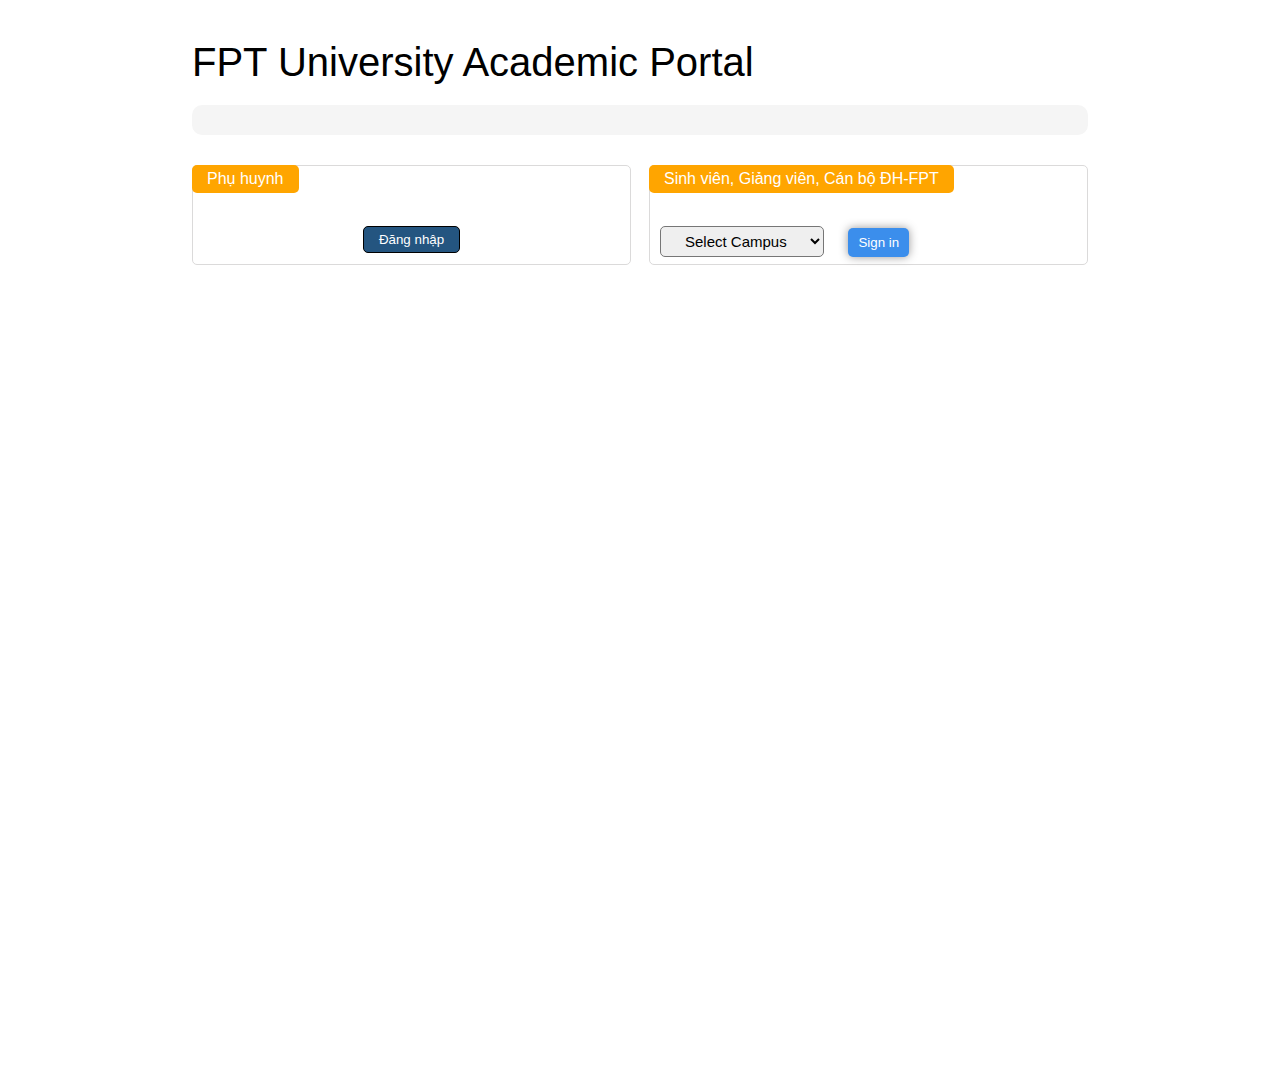
<file: index.html>
<!DOCTYPE html>
<html lang="en">

<head>
    <meta charset="UTF-8">
    <meta http-equiv="X-UA-Compatible" content="IE=edge">
    <meta name="viewport" content="width=device-width, initial-scale=1.0">
    <title>FPT University Academic Portal</title>
    <link rel="icon" href="./assets/img/logo.png" type="image/icon type">
    <link rel="stylesheet" href="./assets/css/style.css">
    <link rel="stylesheet" href="./assets/css/styleindex.css">
    <script src="./assets/js/indexjs.js"></script>
</head>

<body>
    <div class="container">
        <div class="nameAdu">
            <p>FPT University Academic Portal</p>
        </div>

        <div class="barInforLogin">
        </div>
        <div class="parent">
            <div class="parentLogin">
                <button onclick="loginP()" type="submit">Đăng nhập</button>
            </div>
            <div class="parentFPT">
                <p>Phụ huynh</p>
            </div>
        </div>

        <div class="student">
            <div class="studentLogin">
                <div class="userLogin">
                    <select name="Select Campus" id="campus">
                        <Option>Select Campus</Option>
                        <Option>Hoà Lạc</Option>
                        <Option>Đà Nẵng</Option>
                        <Option>Hồ Chí Minh</Option>
                        <Option>Hải Phòng</Option>
                    </select>
                    <button onclick="loginS()" type="submit">Sign in</button>

                </div>
            </div>
            <div class="studentFPT">
                <p>Sinh viên, Giảng viên, Cán bộ ĐH-FPT</p>
            </div>
        </div>
    </div>
</body>

</html>
</file>
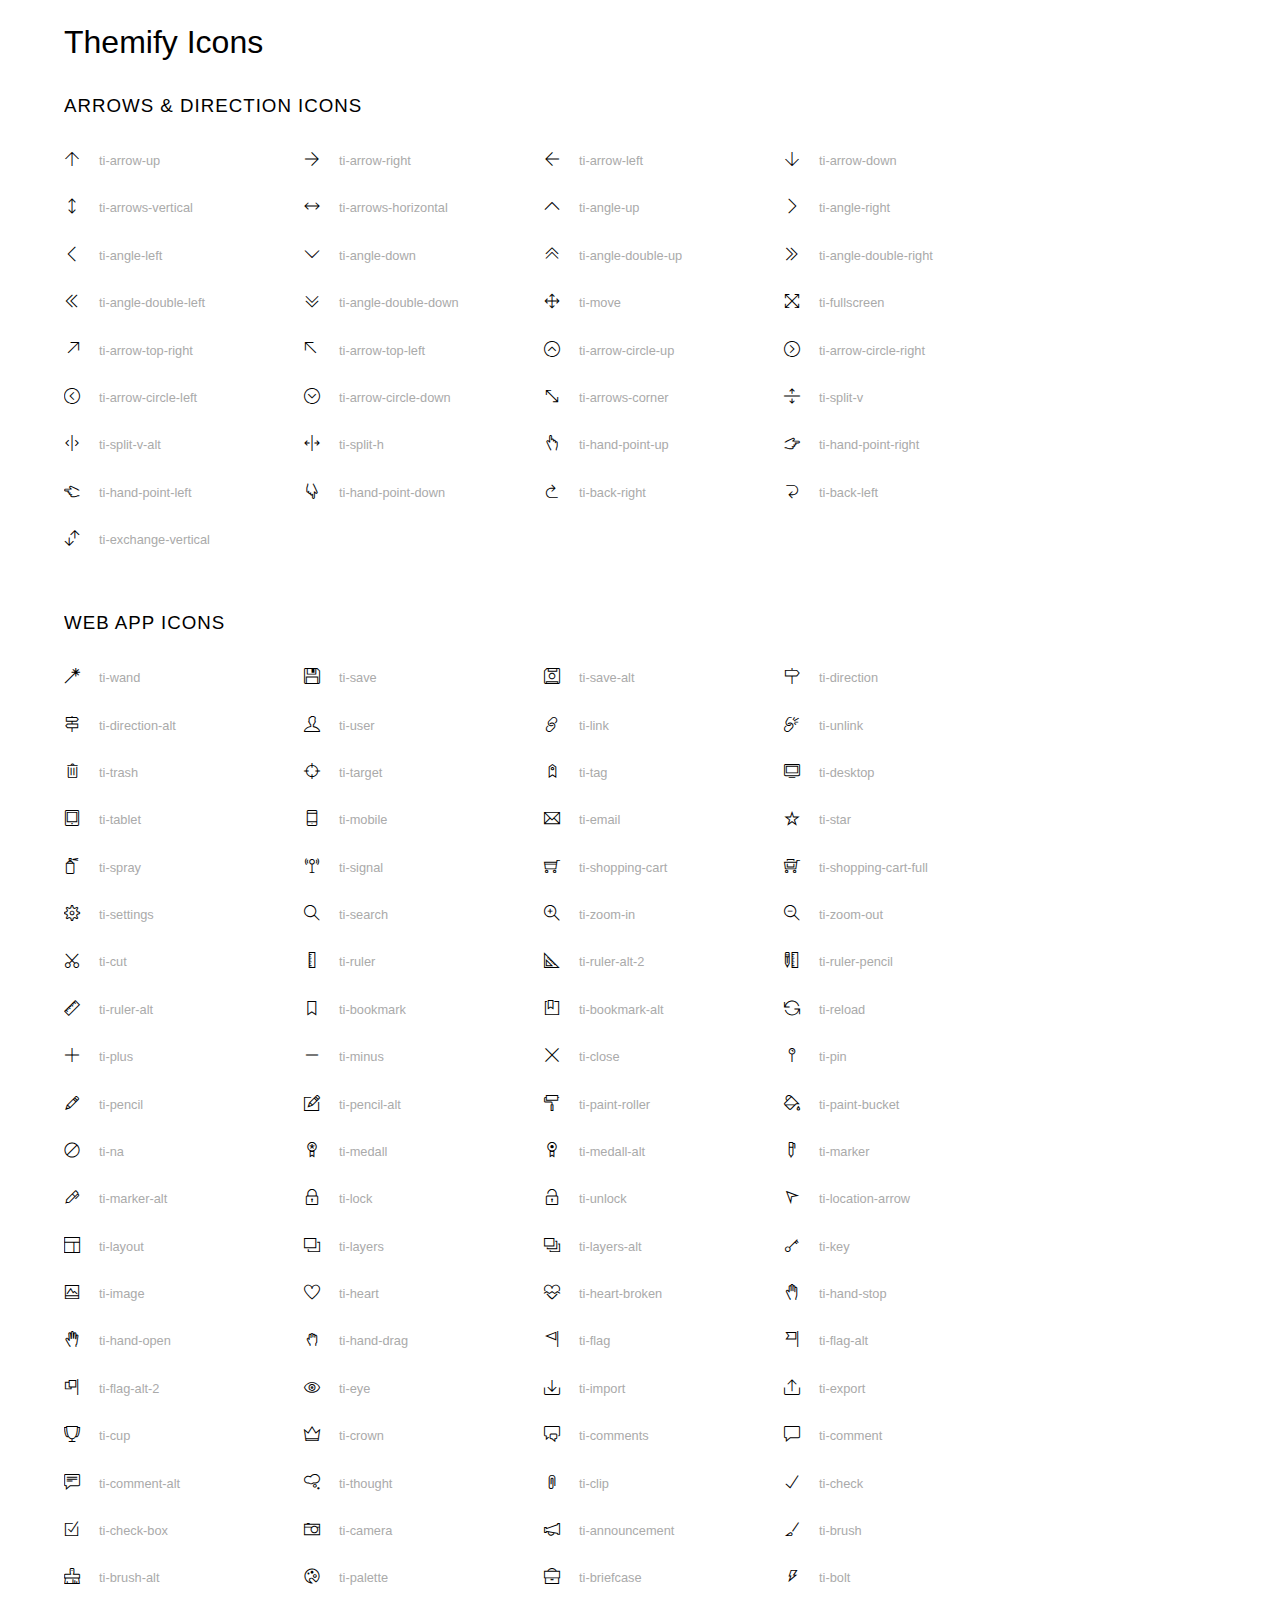
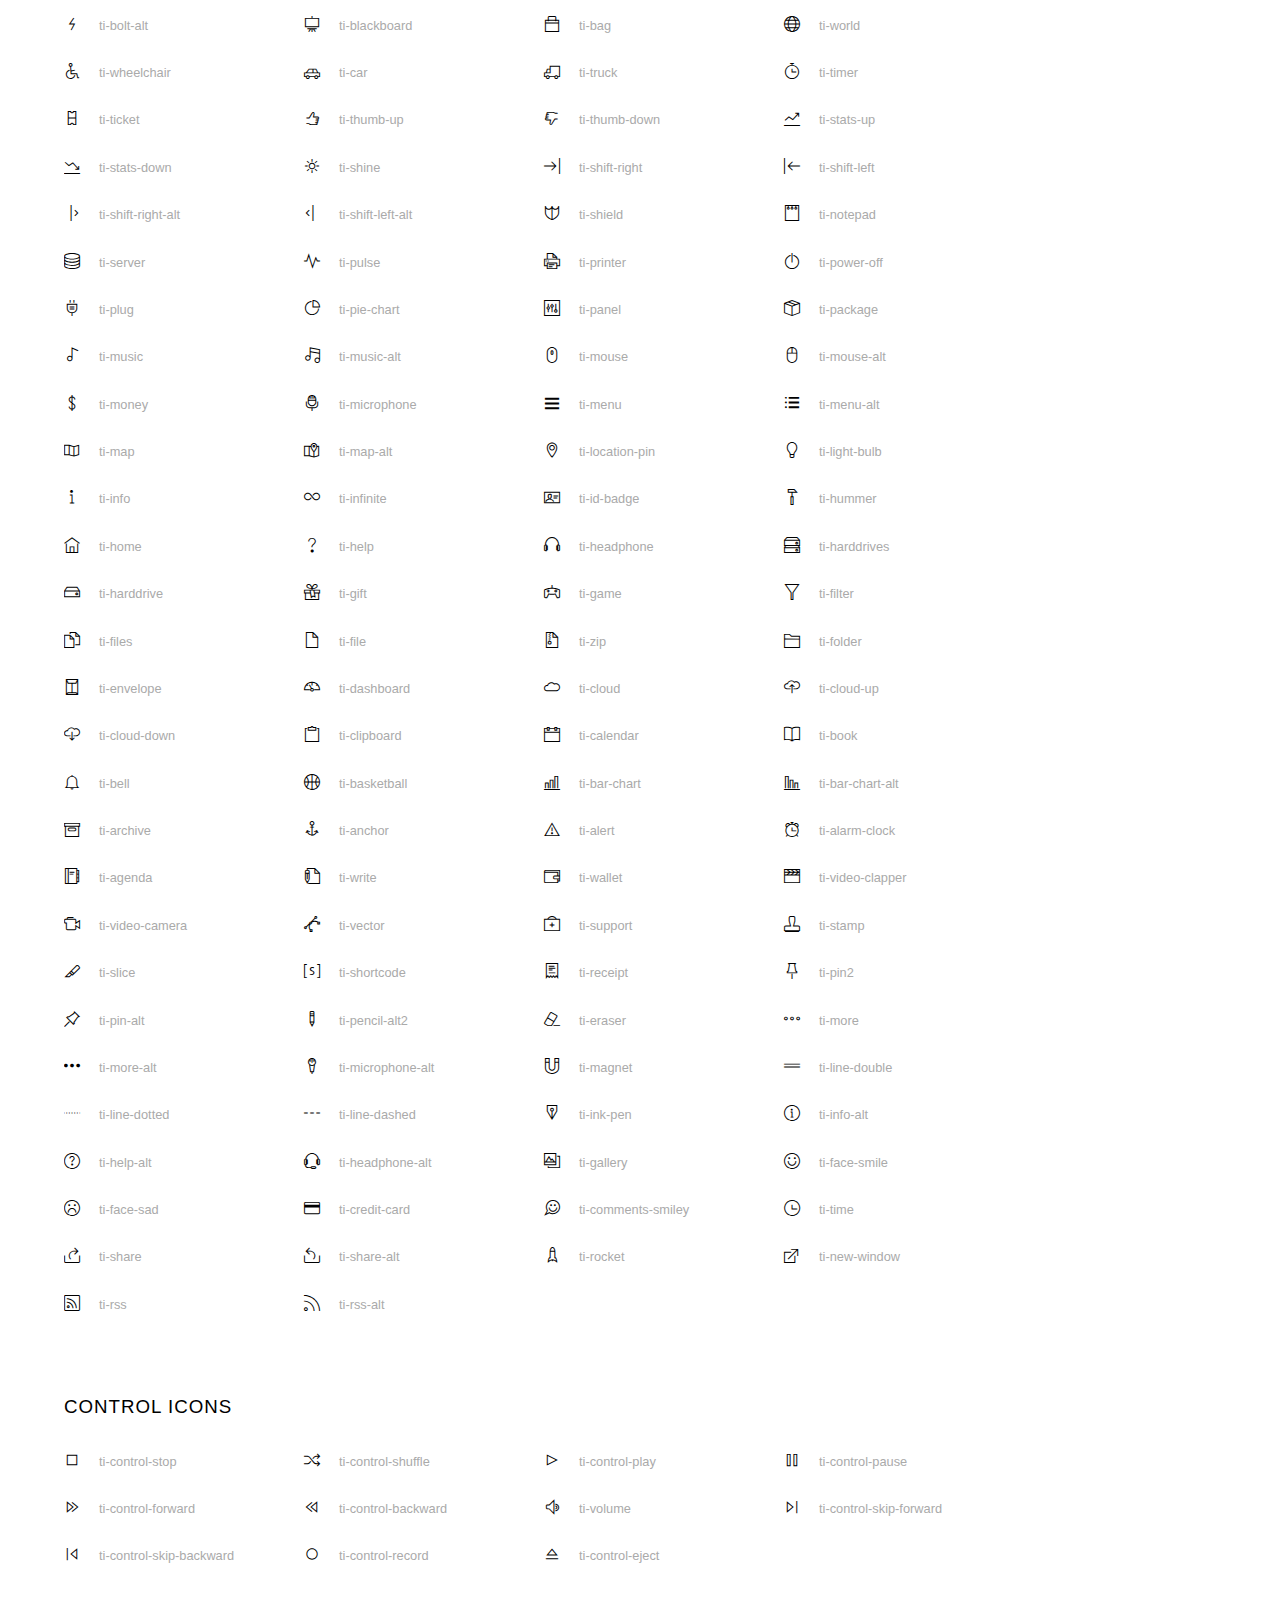
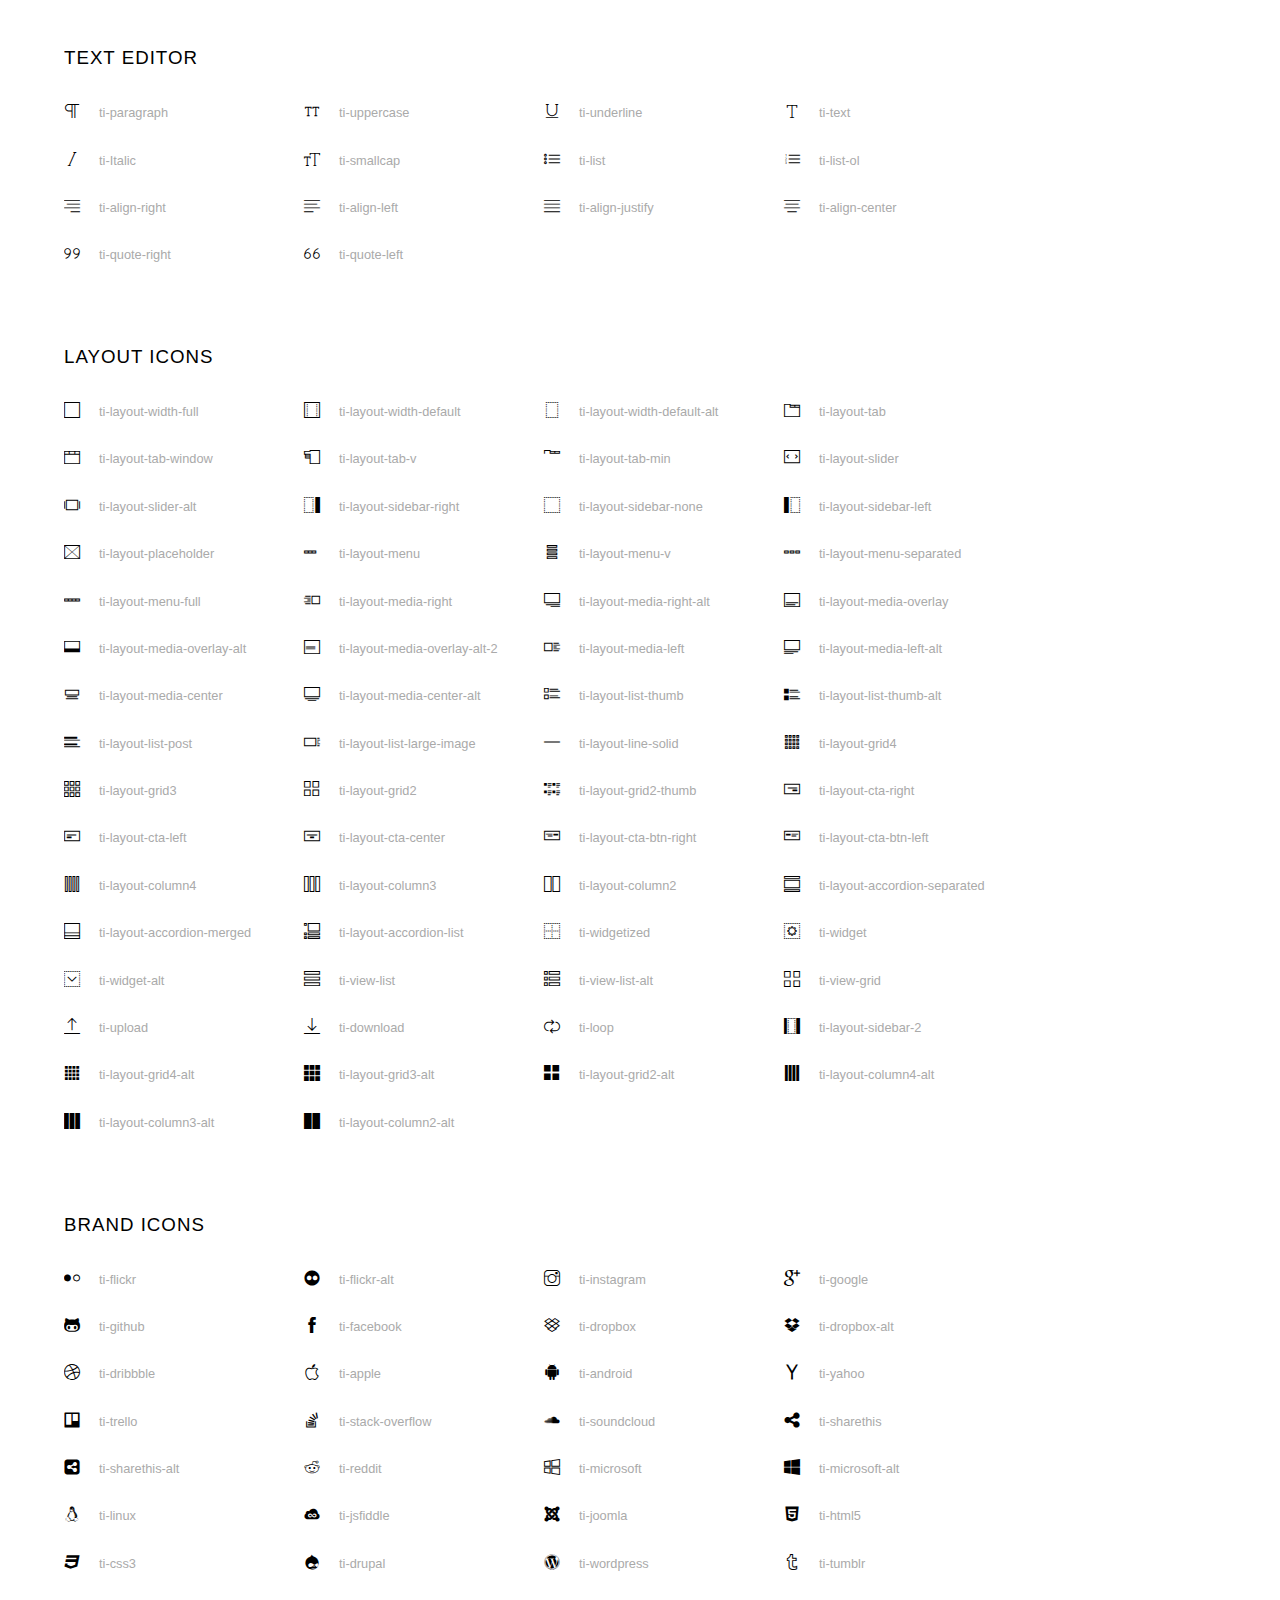
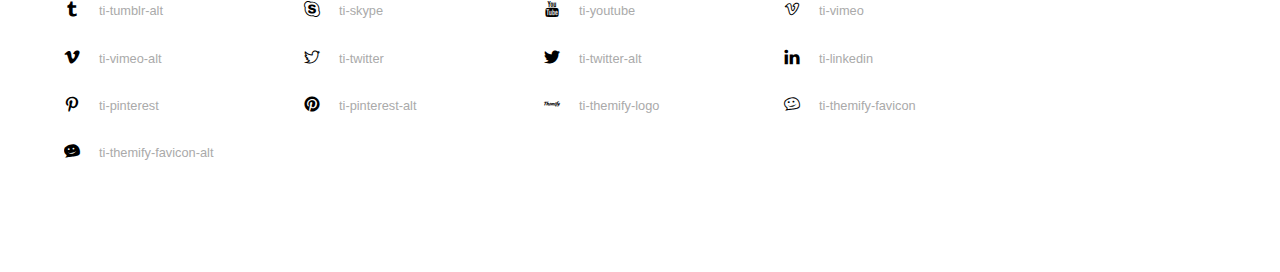
<file: assets/font/icons/index.html>
<!doctype html>
<html>
<head>
	<meta charset="utf-8">
	<title>Themify Icon Font</title>
	<meta name="viewport" content="width=device-width">
	<link rel="stylesheet" href="demo-files/demo.css">
	<link rel="stylesheet" href="themify-icons.css">
	<!--[if lt IE 8]><!-->
	<link rel="stylesheet" href="ie7/ie7.css">
	<!--<![endif]-->
</head>
<body>
	<h1>Themify Icons</h1>

	<div class="icon-section">

		<div class="icon-section">
			<h3>Arrows &amp; Direction Icons </h3>

			<div class="icon-container">
				<span class="ti-arrow-up"></span><span class="icon-name"> ti-arrow-up</span>
			</div>
			<div class="icon-container">
				<span class="ti-arrow-right"></span><span class="icon-name"> ti-arrow-right</span>
			</div>
			<div class="icon-container">
				<span class="ti-arrow-left"></span><span class="icon-name"> ti-arrow-left</span>
			</div>
			<div class="icon-container">
				<span class="ti-arrow-down"></span><span class="icon-name"> ti-arrow-down</span>
			</div>
			<div class="icon-container">
				<span class="ti-arrows-vertical"></span><span class="icon-name"> ti-arrows-vertical</span>
			</div>
			<div class="icon-container">
				<span class="ti-arrows-horizontal"></span><span class="icon-name"> ti-arrows-horizontal</span>
			</div>
			<div class="icon-container">
				<span class="ti-angle-up"></span><span class="icon-name"> ti-angle-up</span>
			</div>
			<div class="icon-container">
				<span class="ti-angle-right"></span><span class="icon-name"> ti-angle-right</span>
			</div>
			<div class="icon-container">
				<span class="ti-angle-left"></span><span class="icon-name"> ti-angle-left</span>
			</div>
			<div class="icon-container">
				<span class="ti-angle-down"></span><span class="icon-name"> ti-angle-down</span>
			</div>	
			<div class="icon-container">
				<span class="ti-angle-double-up"></span><span class="icon-name"> ti-angle-double-up</span>
			</div>
			<div class="icon-container">
				<span class="ti-angle-double-right"></span><span class="icon-name"> ti-angle-double-right</span>
			</div>
			<div class="icon-container">
				<span class="ti-angle-double-left"></span><span class="icon-name"> ti-angle-double-left</span>
			</div>
			<div class="icon-container">
				<span class="ti-angle-double-down"></span><span class="icon-name"> ti-angle-double-down</span>
			</div>					
			<div class="icon-container">
				<span class="ti-move"></span><span class="icon-name"> ti-move</span>
			</div>
			<div class="icon-container">
				<span class="ti-fullscreen"></span><span class="icon-name"> ti-fullscreen</span>
			</div>
			<div class="icon-container">
				<span class="ti-arrow-top-right"></span><span class="icon-name"> ti-arrow-top-right</span>
			</div>
			<div class="icon-container">
				<span class="ti-arrow-top-left"></span><span class="icon-name"> ti-arrow-top-left</span>
			</div>
			<div class="icon-container">
				<span class="ti-arrow-circle-up"></span><span class="icon-name"> ti-arrow-circle-up</span>
			</div>
			<div class="icon-container">
				<span class="ti-arrow-circle-right"></span><span class="icon-name"> ti-arrow-circle-right</span>
			</div>
			<div class="icon-container">
				<span class="ti-arrow-circle-left"></span><span class="icon-name"> ti-arrow-circle-left</span>
			</div>
			<div class="icon-container">
				<span class="ti-arrow-circle-down"></span><span class="icon-name"> ti-arrow-circle-down</span>
			</div>
			<div class="icon-container">
				<span class="ti-arrows-corner"></span><span class="icon-name"> ti-arrows-corner</span>
			</div>
			<div class="icon-container">
				<span class="ti-split-v"></span><span class="icon-name"> ti-split-v</span>
			</div>

			<div class="icon-container">
				<span class="ti-split-v-alt"></span><span class="icon-name"> ti-split-v-alt</span>
			</div>
			<div class="icon-container">
				<span class="ti-split-h"></span><span class="icon-name"> ti-split-h</span>
			</div>
			<div class="icon-container">
				<span class="ti-hand-point-up"></span><span class="icon-name"> ti-hand-point-up</span>
			</div>
			<div class="icon-container">
				<span class="ti-hand-point-right"></span><span class="icon-name"> ti-hand-point-right</span>
			</div>
			<div class="icon-container">
				<span class="ti-hand-point-left"></span><span class="icon-name"> ti-hand-point-left</span>
			</div>
			<div class="icon-container">
				<span class="ti-hand-point-down"></span><span class="icon-name"> ti-hand-point-down</span>
			</div>
			<div class="icon-container">
				<span class="ti-back-right"></span><span class="icon-name"> ti-back-right</span>
			</div>
			<div class="icon-container">
				<span class="ti-back-left"></span><span class="icon-name"> ti-back-left</span>
			</div>
			<div class="icon-container">
				<span class="ti-exchange-vertical"></span><span class="icon-name"> ti-exchange-vertical</span>
			</div>

		</div> <!-- Arrows Icons -->



		<h3>Web App Icons</h3>
		
		<div class="icon-section">

			<div class="icon-container">
				<span class="ti-wand"></span><span class="icon-name"> ti-wand</span>
			</div>
			<div class="icon-container">
				<span class="ti-save"></span><span class="icon-name"> ti-save</span>
			</div>
			<div class="icon-container">
				<span class="ti-save-alt"></span><span class="icon-name"> ti-save-alt</span>
			</div>

			<div class="icon-container">
				<span class="ti-direction"></span><span class="icon-name"> ti-direction</span>
			</div>
			<div class="icon-container">
				<span class="ti-direction-alt"></span><span class="icon-name"> ti-direction-alt</span>
			</div>
			<div class="icon-container">
				<span class="ti-user"></span><span class="icon-name"> ti-user</span>
			</div>
			<div class="icon-container">
				<span class="ti-link"></span><span class="icon-name"> ti-link</span>
			</div>
			<div class="icon-container">
				<span class="ti-unlink"></span><span class="icon-name"> ti-unlink</span>
			</div>
			<div class="icon-container">
				<span class="ti-trash"></span><span class="icon-name"> ti-trash</span>
			</div>
			<div class="icon-container">
				<span class="ti-target"></span><span class="icon-name"> ti-target</span>
			</div>
			<div class="icon-container">
				<span class="ti-tag"></span><span class="icon-name"> ti-tag</span>
			</div>
			<div class="icon-container">
				<span class="ti-desktop"></span><span class="icon-name"> ti-desktop</span>
			</div>
			<div class="icon-container">
				<span class="ti-tablet"></span><span class="icon-name"> ti-tablet</span>
			</div>
			<div class="icon-container">
				<span class="ti-mobile"></span><span class="icon-name"> ti-mobile</span>
			</div>
			<div class="icon-container">
				<span class="ti-email"></span><span class="icon-name"> ti-email</span>
			</div>	
			<div class="icon-container">
				<span class="ti-star"></span><span class="icon-name"> ti-star</span>
			</div>
			<div class="icon-container">
				<span class="ti-spray"></span><span class="icon-name"> ti-spray</span>
			</div>
			<div class="icon-container">
				<span class="ti-signal"></span><span class="icon-name"> ti-signal</span>
			</div>
			<div class="icon-container">
				<span class="ti-shopping-cart"></span><span class="icon-name"> ti-shopping-cart</span>
			</div>
			<div class="icon-container">
				<span class="ti-shopping-cart-full"></span><span class="icon-name"> ti-shopping-cart-full</span>
			</div>
			<div class="icon-container">
				<span class="ti-settings"></span><span class="icon-name"> ti-settings</span>
			</div>
			<div class="icon-container">
				<span class="ti-search"></span><span class="icon-name"> ti-search</span>
			</div>
			<div class="icon-container">
				<span class="ti-zoom-in"></span><span class="icon-name"> ti-zoom-in</span>
			</div>
			<div class="icon-container">
				<span class="ti-zoom-out"></span><span class="icon-name"> ti-zoom-out</span>
			</div>
			<div class="icon-container">
				<span class="ti-cut"></span><span class="icon-name"> ti-cut</span>
			</div>
			<div class="icon-container">
				<span class="ti-ruler"></span><span class="icon-name"> ti-ruler</span>
			</div>
			<div class="icon-container">
				<span class="ti-ruler-alt-2"></span><span class="icon-name"> ti-ruler-alt-2</span>
			</div>			
			<div class="icon-container">
				<span class="ti-ruler-pencil"></span><span class="icon-name"> ti-ruler-pencil</span>
			</div>
			<div class="icon-container">
				<span class="ti-ruler-alt"></span><span class="icon-name"> ti-ruler-alt</span>
			</div>
			<div class="icon-container">
				<span class="ti-bookmark"></span><span class="icon-name"> ti-bookmark</span>
			</div>
			<div class="icon-container">
				<span class="ti-bookmark-alt"></span><span class="icon-name"> ti-bookmark-alt</span>
			</div>
			<div class="icon-container">
				<span class="ti-reload"></span><span class="icon-name"> ti-reload</span>
			</div>
			<div class="icon-container">
				<span class="ti-plus"></span><span class="icon-name"> ti-plus</span>
			</div>
			<div class="icon-container">
				<span class="ti-minus"></span><span class="icon-name"> ti-minus</span>
			</div>
			<div class="icon-container">
				<span class="ti-close"></span><span class="icon-name"> ti-close</span>
			</div>			
			<div class="icon-container">
				<span class="ti-pin"></span><span class="icon-name"> ti-pin</span>
			</div>
			<div class="icon-container">
				<span class="ti-pencil"></span><span class="icon-name"> ti-pencil</span>
			</div>
					
		  	<div class="icon-container">
				<span class="ti-pencil-alt"></span><span class="icon-name"> ti-pencil-alt</span>
			</div>
			<div class="icon-container">
				<span class="ti-paint-roller"></span><span class="icon-name"> ti-paint-roller</span>
			</div>
			<div class="icon-container">
				<span class="ti-paint-bucket"></span><span class="icon-name"> ti-paint-bucket</span>
			</div>
			<div class="icon-container">
				<span class="ti-na"></span><span class="icon-name"> ti-na</span>
			</div>
			<div class="icon-container">
				<span class="ti-medall"></span><span class="icon-name"> ti-medall</span>
			</div>
			<div class="icon-container">
				<span class="ti-medall-alt"></span><span class="icon-name"> ti-medall-alt</span>
			</div>
			<div class="icon-container">
				<span class="ti-marker"></span><span class="icon-name"> ti-marker</span>
			</div>
			<div class="icon-container">
				<span class="ti-marker-alt"></span><span class="icon-name"> ti-marker-alt</span>
			</div>

			<div class="icon-container">
				<span class="ti-lock"></span><span class="icon-name"> ti-lock</span>
			</div>
			<div class="icon-container">
				<span class="ti-unlock"></span><span class="icon-name"> ti-unlock</span>
			</div>
			<div class="icon-container">
				<span class="ti-location-arrow"></span><span class="icon-name"> ti-location-arrow</span>
			</div>
			<div class="icon-container">
				<span class="ti-layout"></span><span class="icon-name"> ti-layout</span>
			</div>
			<div class="icon-container">
				<span class="ti-layers"></span><span class="icon-name"> ti-layers</span>
			</div>
			<div class="icon-container">
				<span class="ti-layers-alt"></span><span class="icon-name"> ti-layers-alt</span>
			</div>
			<div class="icon-container">
				<span class="ti-key"></span><span class="icon-name"> ti-key</span>
			</div>
			<div class="icon-container">
				<span class="ti-image"></span><span class="icon-name"> ti-image</span>
			</div>
			<div class="icon-container">
				<span class="ti-heart"></span><span class="icon-name"> ti-heart</span>
			</div>
			<div class="icon-container">
				<span class="ti-heart-broken"></span><span class="icon-name"> ti-heart-broken</span>
			</div>
			<div class="icon-container">
				<span class="ti-hand-stop"></span><span class="icon-name"> ti-hand-stop</span>
			</div>
			<div class="icon-container">
				<span class="ti-hand-open"></span><span class="icon-name"> ti-hand-open</span>
			</div>
			<div class="icon-container">
				<span class="ti-hand-drag"></span><span class="icon-name"> ti-hand-drag</span>
			</div>
			<div class="icon-container">
				<span class="ti-flag"></span><span class="icon-name"> ti-flag</span>
			</div>
			<div class="icon-container">
				<span class="ti-flag-alt"></span><span class="icon-name"> ti-flag-alt</span>
			</div>
			<div class="icon-container">
				<span class="ti-flag-alt-2"></span><span class="icon-name"> ti-flag-alt-2</span>
			</div>
			<div class="icon-container">
				<span class="ti-eye"></span><span class="icon-name"> ti-eye</span>
			</div>
			<div class="icon-container">
				<span class="ti-import"></span><span class="icon-name"> ti-import</span>
			</div>			
			<div class="icon-container">
				<span class="ti-export"></span><span class="icon-name"> ti-export</span>
			</div>
			<div class="icon-container">
				<span class="ti-cup"></span><span class="icon-name"> ti-cup</span>
			</div>
			<div class="icon-container">
				<span class="ti-crown"></span><span class="icon-name"> ti-crown</span>
			</div>
			<div class="icon-container">
				<span class="ti-comments"></span><span class="icon-name"> ti-comments</span>
			</div>
			<div class="icon-container">
				<span class="ti-comment"></span><span class="icon-name"> ti-comment</span>
			</div>
			<div class="icon-container">
				<span class="ti-comment-alt"></span><span class="icon-name"> ti-comment-alt</span>
			</div>
			<div class="icon-container">
				<span class="ti-thought"></span><span class="icon-name"> ti-thought</span>
			</div>			
			<div class="icon-container">
				<span class="ti-clip"></span><span class="icon-name"> ti-clip</span>
			</div>

			<div class="icon-container">
				<span class="ti-check"></span><span class="icon-name"> ti-check</span>
			</div>
			<div class="icon-container">
				<span class="ti-check-box"></span><span class="icon-name"> ti-check-box</span>
			</div>
			<div class="icon-container">
				<span class="ti-camera"></span><span class="icon-name"> ti-camera</span>
			</div>
			<div class="icon-container">
				<span class="ti-announcement"></span><span class="icon-name"> ti-announcement</span>
			</div>
			<div class="icon-container">
				<span class="ti-brush"></span><span class="icon-name"> ti-brush</span>
			</div>
			<div class="icon-container">
				<span class="ti-brush-alt"></span><span class="icon-name"> ti-brush-alt</span>
			</div>
			<div class="icon-container">
				<span class="ti-palette"></span><span class="icon-name"> ti-palette</span>
			</div>			
			<div class="icon-container">
				<span class="ti-briefcase"></span><span class="icon-name"> ti-briefcase</span>
			</div>
			<div class="icon-container">
				<span class="ti-bolt"></span><span class="icon-name"> ti-bolt</span>
			</div>
			<div class="icon-container">
				<span class="ti-bolt-alt"></span><span class="icon-name"> ti-bolt-alt</span>
			</div>
			<div class="icon-container">
				<span class="ti-blackboard"></span><span class="icon-name"> ti-blackboard</span>
			</div>
			<div class="icon-container">
				<span class="ti-bag"></span><span class="icon-name"> ti-bag</span>
			</div>
			<div class="icon-container">
				<span class="ti-world"></span><span class="icon-name"> ti-world</span>
			</div>
			<div class="icon-container">
				<span class="ti-wheelchair"></span><span class="icon-name"> ti-wheelchair</span>
			</div>
			<div class="icon-container">
				<span class="ti-car"></span><span class="icon-name"> ti-car</span>
			</div>
			<div class="icon-container">
				<span class="ti-truck"></span><span class="icon-name"> ti-truck</span>
			</div>
			<div class="icon-container">
				<span class="ti-timer"></span><span class="icon-name"> ti-timer</span>
			</div>
			<div class="icon-container">
				<span class="ti-ticket"></span><span class="icon-name"> ti-ticket</span>
			</div>
			<div class="icon-container">
				<span class="ti-thumb-up"></span><span class="icon-name"> ti-thumb-up</span>
			</div>
			<div class="icon-container">
				<span class="ti-thumb-down"></span><span class="icon-name"> ti-thumb-down</span>
			</div>

			<div class="icon-container">
				<span class="ti-stats-up"></span><span class="icon-name"> ti-stats-up</span>
			</div>
			<div class="icon-container">
				<span class="ti-stats-down"></span><span class="icon-name"> ti-stats-down</span>
			</div>
			<div class="icon-container">
				<span class="ti-shine"></span><span class="icon-name"> ti-shine</span>
			</div>
			<div class="icon-container">
				<span class="ti-shift-right"></span><span class="icon-name"> ti-shift-right</span>
			</div>
			<div class="icon-container">
				<span class="ti-shift-left"></span><span class="icon-name"> ti-shift-left</span>
			</div>

			<div class="icon-container">
				<span class="ti-shift-right-alt"></span><span class="icon-name"> ti-shift-right-alt</span>
			</div>
			<div class="icon-container">
				<span class="ti-shift-left-alt"></span><span class="icon-name"> ti-shift-left-alt</span>
			</div>
			<div class="icon-container">
				<span class="ti-shield"></span><span class="icon-name"> ti-shield</span>
			</div>
			<div class="icon-container">
				<span class="ti-notepad"></span><span class="icon-name"> ti-notepad</span>
			</div>
			<div class="icon-container">
				<span class="ti-server"></span><span class="icon-name"> ti-server</span>
			</div>

			<div class="icon-container">
				<span class="ti-pulse"></span><span class="icon-name"> ti-pulse</span>
			</div>
			<div class="icon-container">
				<span class="ti-printer"></span><span class="icon-name"> ti-printer</span>
			</div>
			<div class="icon-container">
				<span class="ti-power-off"></span><span class="icon-name"> ti-power-off</span>
			</div>
			<div class="icon-container">
				<span class="ti-plug"></span><span class="icon-name"> ti-plug</span>
			</div>
			<div class="icon-container">
				<span class="ti-pie-chart"></span><span class="icon-name"> ti-pie-chart</span>
			</div>

			<div class="icon-container">
				<span class="ti-panel"></span><span class="icon-name"> ti-panel</span>
			</div>
			<div class="icon-container">
				<span class="ti-package"></span><span class="icon-name"> ti-package</span>
			</div>
			<div class="icon-container">
				<span class="ti-music"></span><span class="icon-name"> ti-music</span>
			</div>
			<div class="icon-container">
				<span class="ti-music-alt"></span><span class="icon-name"> ti-music-alt</span>
			</div>
			<div class="icon-container">
				<span class="ti-mouse"></span><span class="icon-name"> ti-mouse</span>
			</div>
			<div class="icon-container">
				<span class="ti-mouse-alt"></span><span class="icon-name"> ti-mouse-alt</span>
			</div>
			<div class="icon-container">
				<span class="ti-money"></span><span class="icon-name"> ti-money</span>
			</div>
			<div class="icon-container">
				<span class="ti-microphone"></span><span class="icon-name"> ti-microphone</span>
			</div>
			<div class="icon-container">
				<span class="ti-menu"></span><span class="icon-name"> ti-menu</span>
			</div>
			<div class="icon-container">
				<span class="ti-menu-alt"></span><span class="icon-name"> ti-menu-alt</span>
			</div>
			<div class="icon-container">
				<span class="ti-map"></span><span class="icon-name"> ti-map</span>
			</div>
			<div class="icon-container">
				<span class="ti-map-alt"></span><span class="icon-name"> ti-map-alt</span>
			</div>

			<div class="icon-container">
				<span class="ti-location-pin"></span><span class="icon-name"> ti-location-pin</span>
			</div>

			<div class="icon-container">
				<span class="ti-light-bulb"></span><span class="icon-name"> ti-light-bulb</span>
			</div>
			<div class="icon-container">
				<span class="ti-info"></span><span class="icon-name"> ti-info</span>
			</div>
			<div class="icon-container">
				<span class="ti-infinite"></span><span class="icon-name"> ti-infinite</span>
			</div>
			<div class="icon-container">
				<span class="ti-id-badge"></span><span class="icon-name"> ti-id-badge</span>
			</div>
			<div class="icon-container">
				<span class="ti-hummer"></span><span class="icon-name"> ti-hummer</span>
			</div>
			<div class="icon-container">
				<span class="ti-home"></span><span class="icon-name"> ti-home</span>
			</div>
			<div class="icon-container">
				<span class="ti-help"></span><span class="icon-name"> ti-help</span>
			</div>
			<div class="icon-container">
				<span class="ti-headphone"></span><span class="icon-name"> ti-headphone</span>
			</div>
			<div class="icon-container">
				<span class="ti-harddrives"></span><span class="icon-name"> ti-harddrives</span>
			</div>
			<div class="icon-container">
				<span class="ti-harddrive"></span><span class="icon-name"> ti-harddrive</span>
			</div>
			<div class="icon-container">
				<span class="ti-gift"></span><span class="icon-name"> ti-gift</span>
			</div>
			<div class="icon-container">
				<span class="ti-game"></span><span class="icon-name"> ti-game</span>
			</div>
			<div class="icon-container">
				<span class="ti-filter"></span><span class="icon-name"> ti-filter</span>
			</div>
			<div class="icon-container">
				<span class="ti-files"></span><span class="icon-name"> ti-files</span>
			</div>
			<div class="icon-container">
				<span class="ti-file"></span><span class="icon-name"> ti-file</span>
			</div>
			<div class="icon-container">
				<span class="ti-zip"></span><span class="icon-name"> ti-zip</span>
			</div>
			<div class="icon-container">
				<span class="ti-folder"></span><span class="icon-name"> ti-folder</span>
			</div>			
			<div class="icon-container">
				<span class="ti-envelope"></span><span class="icon-name"> ti-envelope</span>
			</div>


			<div class="icon-container">
				<span class="ti-dashboard"></span><span class="icon-name"> ti-dashboard</span>
			</div>
			<div class="icon-container">
				<span class="ti-cloud"></span><span class="icon-name"> ti-cloud</span>
			</div>
			<div class="icon-container">
				<span class="ti-cloud-up"></span><span class="icon-name"> ti-cloud-up</span>
			</div>
			<div class="icon-container">
				<span class="ti-cloud-down"></span><span class="icon-name"> ti-cloud-down</span>
			</div>
			<div class="icon-container">
				<span class="ti-clipboard"></span><span class="icon-name"> ti-clipboard</span>
			</div>
			<div class="icon-container">
				<span class="ti-calendar"></span><span class="icon-name"> ti-calendar</span>
			</div>
			<div class="icon-container">
				<span class="ti-book"></span><span class="icon-name"> ti-book</span>
			</div>
			<div class="icon-container">
				<span class="ti-bell"></span><span class="icon-name"> ti-bell</span>
			</div>
			<div class="icon-container">
				<span class="ti-basketball"></span><span class="icon-name"> ti-basketball</span>
			</div>
			<div class="icon-container">
				<span class="ti-bar-chart"></span><span class="icon-name"> ti-bar-chart</span>
			</div>
			<div class="icon-container">
				<span class="ti-bar-chart-alt"></span><span class="icon-name"> ti-bar-chart-alt</span>
			</div>


			<div class="icon-container">
				<span class="ti-archive"></span><span class="icon-name"> ti-archive</span>
			</div>
			<div class="icon-container">
				<span class="ti-anchor"></span><span class="icon-name"> ti-anchor</span>
			</div>

			<div class="icon-container">
				<span class="ti-alert"></span><span class="icon-name"> ti-alert</span>
			</div>
			<div class="icon-container">
				<span class="ti-alarm-clock"></span><span class="icon-name"> ti-alarm-clock</span>
			</div>
			<div class="icon-container">
				<span class="ti-agenda"></span><span class="icon-name"> ti-agenda</span>
			</div>
			<div class="icon-container">
				<span class="ti-write"></span><span class="icon-name"> ti-write</span>
			</div>

			<div class="icon-container">
				<span class="ti-wallet"></span><span class="icon-name"> ti-wallet</span>
			</div>
			<div class="icon-container">
				<span class="ti-video-clapper"></span><span class="icon-name"> ti-video-clapper</span>
			</div>
			<div class="icon-container">
				<span class="ti-video-camera"></span><span class="icon-name"> ti-video-camera</span>
			</div>
			<div class="icon-container">
				<span class="ti-vector"></span><span class="icon-name"> ti-vector</span>
			</div>

			<div class="icon-container">
				<span class="ti-support"></span><span class="icon-name"> ti-support</span>
			</div>
			<div class="icon-container">
				<span class="ti-stamp"></span><span class="icon-name"> ti-stamp</span>
			</div>
			<div class="icon-container">
				<span class="ti-slice"></span><span class="icon-name"> ti-slice</span>
			</div>
			<div class="icon-container">
				<span class="ti-shortcode"></span><span class="icon-name"> ti-shortcode</span>
			</div>
			<div class="icon-container">
				<span class="ti-receipt"></span><span class="icon-name"> ti-receipt</span>
			</div>
			<div class="icon-container">
				<span class="ti-pin2"></span><span class="icon-name"> ti-pin2</span>
			</div>
			<div class="icon-container">
				<span class="ti-pin-alt"></span><span class="icon-name"> ti-pin-alt</span>
			</div>
			<div class="icon-container">
				<span class="ti-pencil-alt2"></span><span class="icon-name"> ti-pencil-alt2</span>
			</div>
			<div class="icon-container">
				<span class="ti-eraser"></span><span class="icon-name"> ti-eraser</span>
			</div>			
			<div class="icon-container">
				<span class="ti-more"></span><span class="icon-name"> ti-more</span>
			</div>
			<div class="icon-container">
				<span class="ti-more-alt"></span><span class="icon-name"> ti-more-alt</span>
			</div>
			<div class="icon-container">
				<span class="ti-microphone-alt"></span><span class="icon-name"> ti-microphone-alt</span>
			</div>
			<div class="icon-container">
				<span class="ti-magnet"></span><span class="icon-name"> ti-magnet</span>
			</div>
			<div class="icon-container">
				<span class="ti-line-double"></span><span class="icon-name"> ti-line-double</span>
			</div>
			<div class="icon-container">
				<span class="ti-line-dotted"></span><span class="icon-name"> ti-line-dotted</span>
			</div>
			<div class="icon-container">
				<span class="ti-line-dashed"></span><span class="icon-name"> ti-line-dashed</span>
			</div>

			<div class="icon-container">
				<span class="ti-ink-pen"></span><span class="icon-name"> ti-ink-pen</span>
			</div>
			<div class="icon-container">
				<span class="ti-info-alt"></span><span class="icon-name"> ti-info-alt</span>
			</div>
			<div class="icon-container">
				<span class="ti-help-alt"></span><span class="icon-name"> ti-help-alt</span>
			</div>
			<div class="icon-container">
				<span class="ti-headphone-alt"></span><span class="icon-name"> ti-headphone-alt</span>
			</div>

			<div class="icon-container">
				<span class="ti-gallery"></span><span class="icon-name"> ti-gallery</span>
			</div>
			<div class="icon-container">
				<span class="ti-face-smile"></span><span class="icon-name"> ti-face-smile</span>
			</div>
			<div class="icon-container">
				<span class="ti-face-sad"></span><span class="icon-name"> ti-face-sad</span>
			</div>
			<div class="icon-container">
				<span class="ti-credit-card"></span><span class="icon-name"> ti-credit-card</span>
			</div>
			<div class="icon-container">
				<span class="ti-comments-smiley"></span><span class="icon-name"> ti-comments-smiley</span>
			</div>
			<div class="icon-container">
				<span class="ti-time"></span><span class="icon-name"> ti-time</span>
			</div>
			<div class="icon-container">
				<span class="ti-share"></span><span class="icon-name"> ti-share</span>
			</div>
			<div class="icon-container">
				<span class="ti-share-alt"></span><span class="icon-name"> ti-share-alt</span>
			</div>
			<div class="icon-container">
				<span class="ti-rocket"></span><span class="icon-name"> ti-rocket</span>
			</div>

			<div class="icon-container">
				<span class="ti-new-window"></span><span class="icon-name"> ti-new-window</span>
			</div>

			<div class="icon-container">
				<span class="ti-rss"></span><span class="icon-name"> ti-rss</span>
			</div>

			<div class="icon-container">
				<span class="ti-rss-alt"></span><span class="icon-name"> ti-rss-alt</span>
			</div>
			
		</div><!-- Web App Icons -->


		<div class="icon-section">
			<h3>Control Icons</h3>
			<div class="icon-container">
				<span class="ti-control-stop"></span><span class="icon-name"> ti-control-stop</span>
			</div>
			<div class="icon-container">
				<span class="ti-control-shuffle"></span><span class="icon-name"> ti-control-shuffle</span>
			</div>
			<div class="icon-container">
				<span class="ti-control-play"></span><span class="icon-name"> ti-control-play</span>
			</div>
			<div class="icon-container">
				<span class="ti-control-pause"></span><span class="icon-name"> ti-control-pause</span>
			</div>
			<div class="icon-container">
				<span class="ti-control-forward"></span><span class="icon-name"> ti-control-forward</span>
			</div>
			<div class="icon-container">
				<span class="ti-control-backward"></span><span class="icon-name"> ti-control-backward</span>
			</div>	
			<div class="icon-container">
				<span class="ti-volume"></span><span class="icon-name"> ti-volume</span>
			</div>
			<div class="icon-container">
				<span class="ti-control-skip-forward"></span><span class="icon-name"> ti-control-skip-forward</span>
			</div>
			<div class="icon-container">
				<span class="ti-control-skip-backward"></span><span class="icon-name"> ti-control-skip-backward</span>
			</div>
			<div class="icon-container">
				<span class="ti-control-record"></span><span class="icon-name"> ti-control-record</span>
			</div>
			<div class="icon-container">
				<span class="ti-control-eject"></span><span class="icon-name"> ti-control-eject</span>
			</div>			
		</div> <!-- Control Icons -->


		<div class="icon-section">
			<h3>Text Editor</h3>

			<div class="icon-container">
				<span class="ti-paragraph"></span><span class="icon-name"> ti-paragraph</span>
			</div>
			<div class="icon-container">
				<span class="ti-uppercase"></span><span class="icon-name"> ti-uppercase</span>
			</div>

			<div class="icon-container">
				<span class="ti-underline"></span><span class="icon-name"> ti-underline</span>
			</div>
			<div class="icon-container">
				<span class="ti-text"></span><span class="icon-name"> ti-text</span>
			</div>
			<div class="icon-container">
				<span class="ti-Italic"></span><span class="icon-name"> ti-Italic</span>
			</div>
			<div class="icon-container">
				<span class="ti-smallcap"></span><span class="icon-name"> ti-smallcap</span>
			</div>
			<div class="icon-container">
				<span class="ti-list"></span><span class="icon-name"> ti-list</span>
			</div>
			<div class="icon-container">
				<span class="ti-list-ol"></span><span class="icon-name"> ti-list-ol</span>
			</div>
			<div class="icon-container">
				<span class="ti-align-right"></span><span class="icon-name"> ti-align-right</span>
			</div>
			<div class="icon-container">
				<span class="ti-align-left"></span><span class="icon-name"> ti-align-left</span>
			</div>
			<div class="icon-container">
				<span class="ti-align-justify"></span><span class="icon-name"> ti-align-justify</span>
			</div>
			<div class="icon-container">
				<span class="ti-align-center"></span><span class="icon-name"> ti-align-center</span>
			</div>
			<div class="icon-container">
				<span class="ti-quote-right"></span><span class="icon-name"> ti-quote-right</span>
			</div>
			<div class="icon-container">
				<span class="ti-quote-left"></span><span class="icon-name"> ti-quote-left</span>
			</div>

		</div> <!-- Text Editor -->



		<div class="icon-section">
			<h3>Layout Icons</h3>
			<div class="icon-container">
				<span class="ti-layout-width-full"></span><span class="icon-name"> ti-layout-width-full</span>
			</div>
			<div class="icon-container">
				<span class="ti-layout-width-default"></span><span class="icon-name"> ti-layout-width-default</span>
			</div>
			<div class="icon-container">
				<span class="ti-layout-width-default-alt"></span><span class="icon-name"> ti-layout-width-default-alt</span>
			</div>
			<div class="icon-container">
				<span class="ti-layout-tab"></span><span class="icon-name"> ti-layout-tab</span>
			</div>
			<div class="icon-container">
				<span class="ti-layout-tab-window"></span><span class="icon-name"> ti-layout-tab-window</span>
			</div>
			<div class="icon-container">
				<span class="ti-layout-tab-v"></span><span class="icon-name"> ti-layout-tab-v</span>
			</div>
			<div class="icon-container">
				<span class="ti-layout-tab-min"></span><span class="icon-name"> ti-layout-tab-min</span>
			</div>
			<div class="icon-container">
				<span class="ti-layout-slider"></span><span class="icon-name"> ti-layout-slider</span>
			</div>
			<div class="icon-container">
				<span class="ti-layout-slider-alt"></span><span class="icon-name"> ti-layout-slider-alt</span>
			</div>
			<div class="icon-container">
				<span class="ti-layout-sidebar-right"></span><span class="icon-name"> ti-layout-sidebar-right</span>
			</div>
			<div class="icon-container">
				<span class="ti-layout-sidebar-none"></span><span class="icon-name"> ti-layout-sidebar-none</span>
			</div>
			<div class="icon-container">
				<span class="ti-layout-sidebar-left"></span><span class="icon-name"> ti-layout-sidebar-left</span>
			</div>
			<div class="icon-container">
				<span class="ti-layout-placeholder"></span><span class="icon-name"> ti-layout-placeholder</span>
			</div>
			<div class="icon-container">
				<span class="ti-layout-menu"></span><span class="icon-name"> ti-layout-menu</span>
			</div>
			<div class="icon-container">
				<span class="ti-layout-menu-v"></span><span class="icon-name"> ti-layout-menu-v</span>
			</div>
			<div class="icon-container">
				<span class="ti-layout-menu-separated"></span><span class="icon-name"> ti-layout-menu-separated</span>
			</div>
			<div class="icon-container">
				<span class="ti-layout-menu-full"></span><span class="icon-name"> ti-layout-menu-full</span>
			</div>
			<div class="icon-container">
				<span class="ti-layout-media-right"></span><span class="icon-name"> ti-layout-media-right</span>
			</div>
			<div class="icon-container">
				<span class="ti-layout-media-right-alt"></span><span class="icon-name"> ti-layout-media-right-alt</span>
			</div>
			<div class="icon-container">
				<span class="ti-layout-media-overlay"></span><span class="icon-name"> ti-layout-media-overlay</span>
			</div>
			<div class="icon-container">
				<span class="ti-layout-media-overlay-alt"></span><span class="icon-name"> ti-layout-media-overlay-alt</span>
			</div>
			<div class="icon-container">
				<span class="ti-layout-media-overlay-alt-2"></span><span class="icon-name"> ti-layout-media-overlay-alt-2</span>
			</div>
			<div class="icon-container">
				<span class="ti-layout-media-left"></span><span class="icon-name"> ti-layout-media-left</span>
			</div>
			<div class="icon-container">
				<span class="ti-layout-media-left-alt"></span><span class="icon-name"> ti-layout-media-left-alt</span>
			</div>
			<div class="icon-container">
				<span class="ti-layout-media-center"></span><span class="icon-name"> ti-layout-media-center</span>
			</div>
			<div class="icon-container">
				<span class="ti-layout-media-center-alt"></span><span class="icon-name"> ti-layout-media-center-alt</span>
			</div>
			<div class="icon-container">
				<span class="ti-layout-list-thumb"></span><span class="icon-name"> ti-layout-list-thumb</span>
			</div>
			<div class="icon-container">
				<span class="ti-layout-list-thumb-alt"></span><span class="icon-name"> ti-layout-list-thumb-alt</span>
			</div>
			<div class="icon-container">
				<span class="ti-layout-list-post"></span><span class="icon-name"> ti-layout-list-post</span>
			</div>
			<div class="icon-container">
				<span class="ti-layout-list-large-image"></span><span class="icon-name"> ti-layout-list-large-image</span>
			</div>
			<div class="icon-container">
				<span class="ti-layout-line-solid"></span><span class="icon-name"> ti-layout-line-solid</span>
			</div>
			<div class="icon-container">
				<span class="ti-layout-grid4"></span><span class="icon-name"> ti-layout-grid4</span>
			</div>
			<div class="icon-container">
				<span class="ti-layout-grid3"></span><span class="icon-name"> ti-layout-grid3</span>
			</div>
			<div class="icon-container">
				<span class="ti-layout-grid2"></span><span class="icon-name"> ti-layout-grid2</span>
			</div>
			<div class="icon-container">
				<span class="ti-layout-grid2-thumb"></span><span class="icon-name"> ti-layout-grid2-thumb</span>
			</div>
			<div class="icon-container">
				<span class="ti-layout-cta-right"></span><span class="icon-name"> ti-layout-cta-right</span>
			</div>
			<div class="icon-container">
				<span class="ti-layout-cta-left"></span><span class="icon-name"> ti-layout-cta-left</span>
			</div>
			<div class="icon-container">
				<span class="ti-layout-cta-center"></span><span class="icon-name"> ti-layout-cta-center</span>
			</div>
			<div class="icon-container">
				<span class="ti-layout-cta-btn-right"></span><span class="icon-name"> ti-layout-cta-btn-right</span>
			</div>
			<div class="icon-container">
				<span class="ti-layout-cta-btn-left"></span><span class="icon-name"> ti-layout-cta-btn-left</span>
			</div>
			<div class="icon-container">
				<span class="ti-layout-column4"></span><span class="icon-name"> ti-layout-column4</span>
			</div>
			<div class="icon-container">
				<span class="ti-layout-column3"></span><span class="icon-name"> ti-layout-column3</span>
			</div>
			<div class="icon-container">
				<span class="ti-layout-column2"></span><span class="icon-name"> ti-layout-column2</span>
			</div>
			<div class="icon-container">
				<span class="ti-layout-accordion-separated"></span><span class="icon-name"> ti-layout-accordion-separated</span>
			</div>
			<div class="icon-container">
				<span class="ti-layout-accordion-merged"></span><span class="icon-name"> ti-layout-accordion-merged</span>
			</div>
			<div class="icon-container">
				<span class="ti-layout-accordion-list"></span><span class="icon-name"> ti-layout-accordion-list</span>
			</div>
			<div class="icon-container">
				<span class="ti-widgetized"></span><span class="icon-name"> ti-widgetized</span>
			</div>
			<div class="icon-container">
				<span class="ti-widget"></span><span class="icon-name"> ti-widget</span>
			</div>
			<div class="icon-container">
				<span class="ti-widget-alt"></span><span class="icon-name"> ti-widget-alt</span>
			</div>
			<div class="icon-container">
				<span class="ti-view-list"></span><span class="icon-name"> ti-view-list</span>
			</div>
			<div class="icon-container">
				<span class="ti-view-list-alt"></span><span class="icon-name"> ti-view-list-alt</span>
			</div>
			<div class="icon-container">
				<span class="ti-view-grid"></span><span class="icon-name"> ti-view-grid</span>
			</div>
			<div class="icon-container">
				<span class="ti-upload"></span><span class="icon-name"> ti-upload</span>
			</div>
			<div class="icon-container">
				<span class="ti-download"></span><span class="icon-name"> ti-download</span>
			</div>	
			<div class="icon-container">
				<span class="ti-loop"></span><span class="icon-name"> ti-loop</span>
			</div>
			<div class="icon-container">
				<span class="ti-layout-sidebar-2"></span><span class="icon-name"> ti-layout-sidebar-2</span>
			</div>
			<div class="icon-container">
				<span class="ti-layout-grid4-alt"></span><span class="icon-name"> ti-layout-grid4-alt</span>
			</div>
			<div class="icon-container">
				<span class="ti-layout-grid3-alt"></span><span class="icon-name"> ti-layout-grid3-alt</span>
			</div>
			<div class="icon-container">
				<span class="ti-layout-grid2-alt"></span><span class="icon-name"> ti-layout-grid2-alt</span>
			</div>
			<div class="icon-container">
				<span class="ti-layout-column4-alt"></span><span class="icon-name"> ti-layout-column4-alt</span>
			</div>
			<div class="icon-container">
				<span class="ti-layout-column3-alt"></span><span class="icon-name"> ti-layout-column3-alt</span>
			</div>
			<div class="icon-container">
				<span class="ti-layout-column2-alt"></span><span class="icon-name"> ti-layout-column2-alt</span>
			</div>		


		</div> <!-- Layout Icons -->


		<div class="icon-section">
			<h3>Brand Icons</h3>

			<div class="icon-container">
				<span class="ti-flickr"></span><span class="icon-name"> ti-flickr</span>
			</div>
			<div class="icon-container">
				<span class="ti-flickr-alt"></span><span class="icon-name"> ti-flickr-alt</span>
			</div>			
			<div class="icon-container">
				<span class="ti-instagram"></span><span class="icon-name"> ti-instagram</span>
			</div>
			<div class="icon-container">
				<span class="ti-google"></span><span class="icon-name"> ti-google</span>
			</div>
			<div class="icon-container">
				<span class="ti-github"></span><span class="icon-name"> ti-github</span>
			</div>

			<div class="icon-container">
				<span class="ti-facebook"></span><span class="icon-name"> ti-facebook</span>
			</div>
			<div class="icon-container">
				<span class="ti-dropbox"></span><span class="icon-name"> ti-dropbox</span>
			</div>
			<div class="icon-container">
				<span class="ti-dropbox-alt"></span><span class="icon-name"> ti-dropbox-alt</span>
			</div>
			<div class="icon-container">
				<span class="ti-dribbble"></span><span class="icon-name"> ti-dribbble</span>
			</div>
			<div class="icon-container">
				<span class="ti-apple"></span><span class="icon-name"> ti-apple</span>
			</div>
			<div class="icon-container">
				<span class="ti-android"></span><span class="icon-name"> ti-android</span>
			</div>
			<div class="icon-container">
				<span class="ti-yahoo"></span><span class="icon-name"> ti-yahoo</span>
			</div>
			<div class="icon-container">
				<span class="ti-trello"></span><span class="icon-name"> ti-trello</span>
			</div>
			<div class="icon-container">
				<span class="ti-stack-overflow"></span><span class="icon-name"> ti-stack-overflow</span>
			</div>
			<div class="icon-container">
				<span class="ti-soundcloud"></span><span class="icon-name"> ti-soundcloud</span>
			</div>
			<div class="icon-container">
				<span class="ti-sharethis"></span><span class="icon-name"> ti-sharethis</span>
			</div>
			<div class="icon-container">
				<span class="ti-sharethis-alt"></span><span class="icon-name"> ti-sharethis-alt</span>
			</div>
			<div class="icon-container">
				<span class="ti-reddit"></span><span class="icon-name"> ti-reddit</span>
			</div>

			<div class="icon-container">
				<span class="ti-microsoft"></span><span class="icon-name"> ti-microsoft</span>
			</div>
			<div class="icon-container">
				<span class="ti-microsoft-alt"></span><span class="icon-name"> ti-microsoft-alt</span>
			</div>
			<div class="icon-container">
				<span class="ti-linux"></span><span class="icon-name"> ti-linux</span>
			</div>
			<div class="icon-container">
				<span class="ti-jsfiddle"></span><span class="icon-name"> ti-jsfiddle</span>
			</div>
			<div class="icon-container">
				<span class="ti-joomla"></span><span class="icon-name"> ti-joomla</span>
			</div>
			<div class="icon-container">
				<span class="ti-html5"></span><span class="icon-name"> ti-html5</span>
			</div>
			<div class="icon-container">
				<span class="ti-css3"></span><span class="icon-name"> ti-css3</span>
			</div>	
			<div class="icon-container">
				<span class="ti-drupal"></span><span class="icon-name"> ti-drupal</span>
			</div>
			<div class="icon-container">
				<span class="ti-wordpress"></span><span class="icon-name"> ti-wordpress</span>
			</div>		
			<div class="icon-container">
				<span class="ti-tumblr"></span><span class="icon-name"> ti-tumblr</span>
			</div>
			<div class="icon-container">
				<span class="ti-tumblr-alt"></span><span class="icon-name"> ti-tumblr-alt</span>
			</div>
			<div class="icon-container">
				<span class="ti-skype"></span><span class="icon-name"> ti-skype</span>
			</div>
			<div class="icon-container">
				<span class="ti-youtube"></span><span class="icon-name"> ti-youtube</span>
			</div>
			<div class="icon-container">
				<span class="ti-vimeo"></span><span class="icon-name"> ti-vimeo</span>
			</div>
			<div class="icon-container">
				<span class="ti-vimeo-alt"></span><span class="icon-name"> ti-vimeo-alt</span>
			</div>			
			<div class="icon-container">
				<span class="ti-twitter"></span><span class="icon-name"> ti-twitter</span>
			</div>
			<div class="icon-container">
				<span class="ti-twitter-alt"></span><span class="icon-name"> ti-twitter-alt</span>
			</div>
			<div class="icon-container">
				<span class="ti-linkedin"></span><span class="icon-name"> ti-linkedin</span>
			</div>
			<div class="icon-container">
				<span class="ti-pinterest"></span><span class="icon-name"> ti-pinterest</span>
			</div>

			<div class="icon-container">
				<span class="ti-pinterest-alt"></span><span class="icon-name"> ti-pinterest-alt</span>
			</div>
			<div class="icon-container">
				<span class="ti-themify-logo"></span><span class="icon-name"> ti-themify-logo</span>
			</div>
			<div class="icon-container">
				<span class="ti-themify-favicon"></span><span class="icon-name"> ti-themify-favicon</span>
			</div>
			<div class="icon-container">
				<span class="ti-themify-favicon-alt"></span><span class="icon-name"> ti-themify-favicon-alt</span>
			</div>

		</div> <!-- brand Icons -->

	</div>

</body>
</html>
</file>
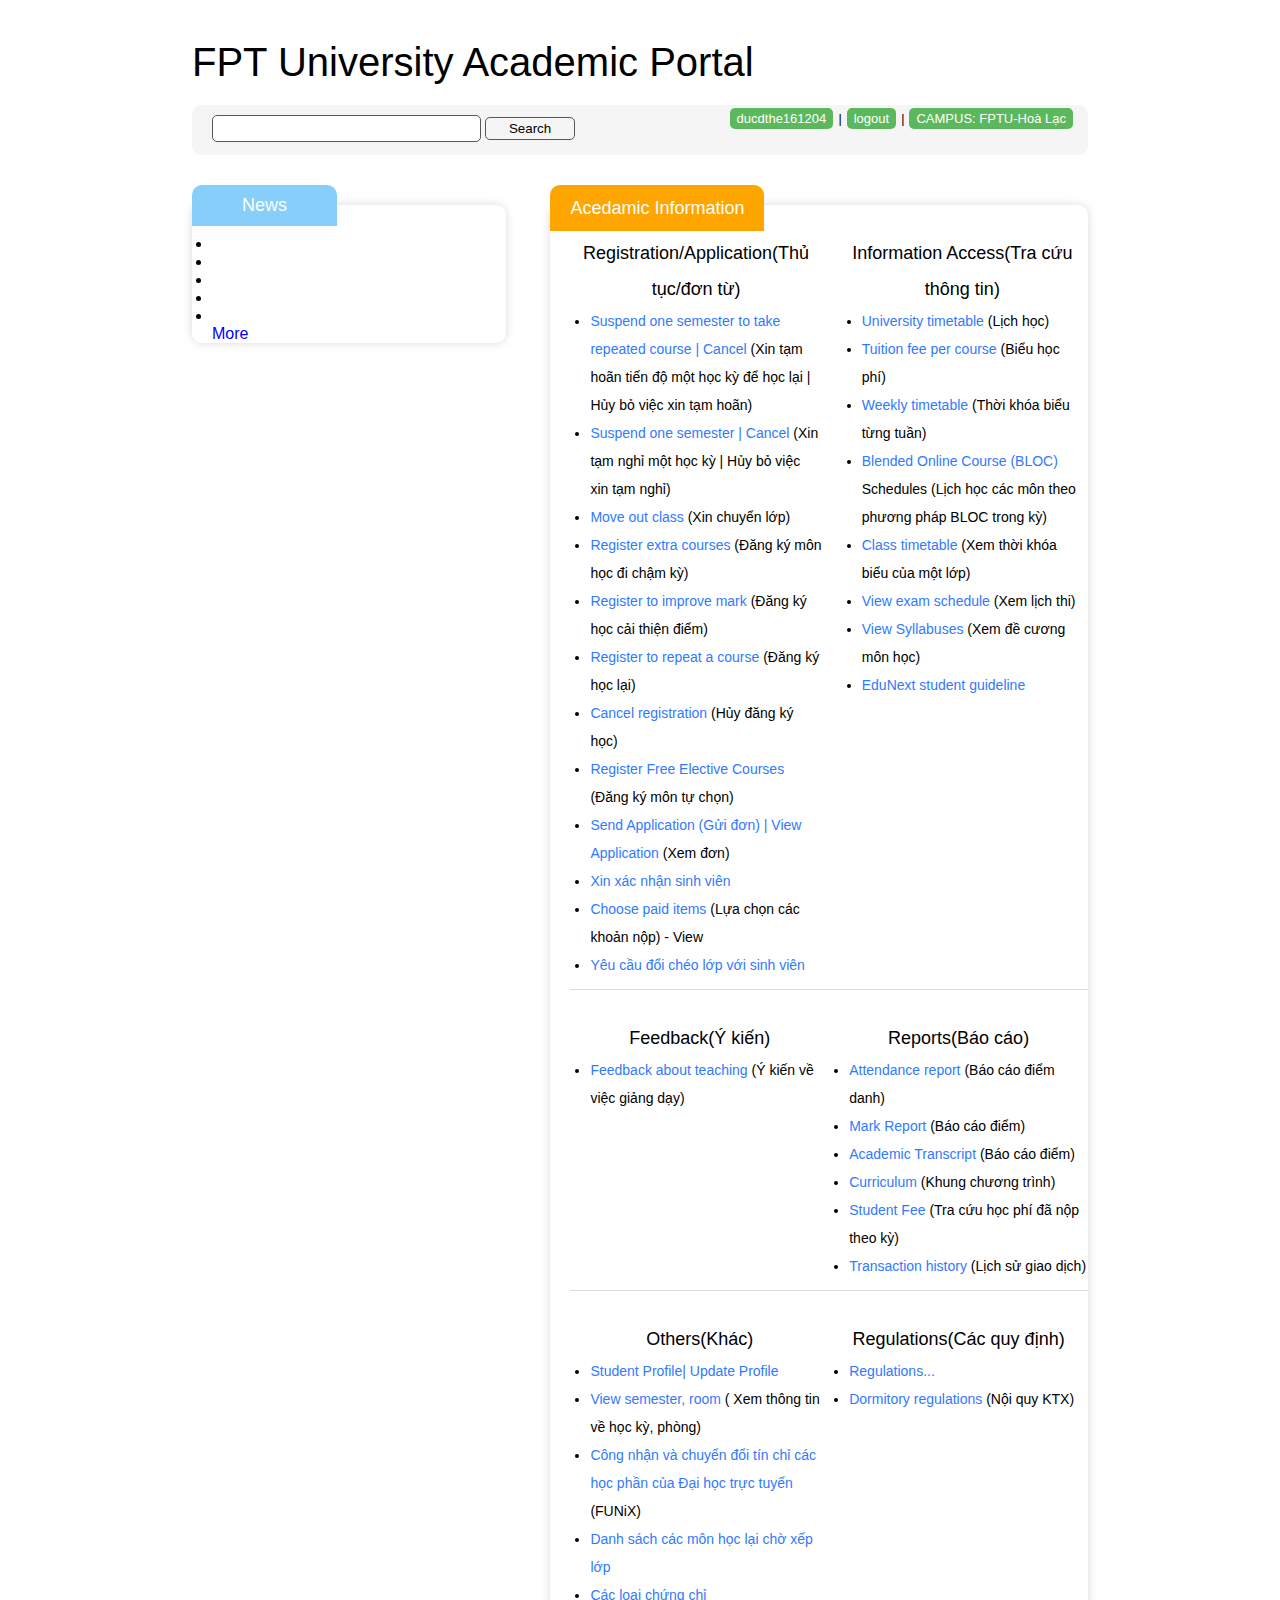
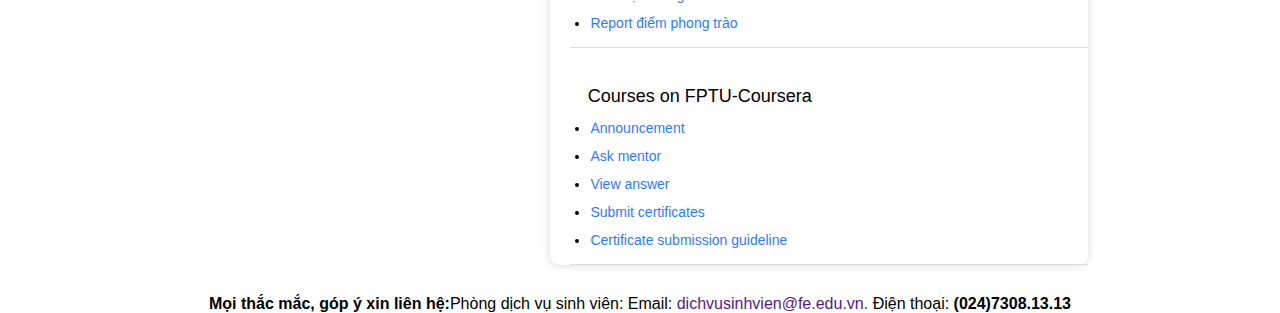
<file: welcome.html>
<!DOCTYPE html>
<html lang="en">

<head>
    <meta charset="UTF-8">
    <meta http-equiv="X-UA-Compatible" content="IE=edge">
    <meta name="viewport" content="width=device-width, initial-scale=1.0">
    <title>FPT University Academic Portal</title>
    <link rel="icon" href="./assets/img/logo.png" type="image/icon type">
    <link rel="stylesheet" href="./assets/css/styleindex.css">
    <link rel="stylesheet" href="./assets/font/icons/themify-icons.css">
    <script src="./assets/js/indexjs.js"></script>
</head>

<body>

    <div class="container">
        <div class="nameAdu">
            <p>FPT University Academic Portal</p>
        </div>

        <div class="barInfor">
            <div class="portable">
                <i class="icon-port search-port ti-search"></i>
                <i class="icon-port user-port ti-user"></i>
            </div>

            <div class="barSearch">
                <input type="text">
                <button type="submit">Search</button>
            </div>
            <div class="user">
                <p><a href="#">ducdthe161204</a></p>
                <i> | </i>
                <p><a href="#">logout</a> </p>
                <i> | </i>
                <p><a href="#">CAMPUS: FPTU-Hoà Lạc</a> </p>
            </div>
        </div>

        <div class="left">
            <div class="news">
                <!-- <div class="search">
                    <input type="text">
                    <button type="submit">Search</button>
                </div> -->
                <div class="content">
                    <ul>
                        <li></li>
                        <li></li>
                        <li></li>
                        <li></li>
                        <li></li>
                    </ul>
                </div>
                <div class="more">
                    <p>More</p>
                </div>
            </div>
            <div class="boxLeft">
                <h3>News</h3>
            </div>
        </div>

        <div class="right">
            <div class="row1">
                <div class="application">
                    <button onclick="boxBegin(this)" class="btn"></button>
                    <h2>Registration/Application(Thủ tục/đơn từ)</h2>
                    <ul class="detail">
                        <li><a href="#">Suspend one semester to take repeated course | Cancel </a> (Xin tạm hoãn tiến độ
                            một
                            học kỳ để học lại | Hủy bỏ việc xin tạm hoãn)</li>
                        <li><a href="#">Suspend one semester | Cancel </a> (Xin tạm nghỉ một học kỳ | Hủy bỏ việc xin
                            tạm nghỉ)</li>
                        <li><a href="#">Move out class </a> (Xin chuyển lớp)</li>
                        <li><a href="#">Register extra courses </a> (Đăng ký môn học đi chậm kỳ)</li>
                        <li><a href="#">Register to improve mark </a> (Đăng ký học cải thiện điểm)</li>
                        <li><a href="#">Register to repeat a course </a> (Đăng ký học lại)</li>
                        <li><a href="#">Cancel registration </a> (Hủy đăng ký học)</li>
                        <li><a href="#">Register Free Elective Courses </a> (Đăng ký môn tự chọn)</li>
                        <li><a href="#">Send Application (Gửi đơn) | View Application </a> (Xem đơn)</li>
                        <li><a href="#">Xin xác nhận sinh viên</a> </li>
                        <li><a href="#">Choose paid items </a> (Lựa chọn các khoản nộp) - View</li>
                        <li><a href="#">Yêu cầu đổi chéo lớp với sinh viên</a> </li>
                    </ul>
                </div>
                <div class="informationAccess">
                    <button onclick="boxBegin(this)" class="btn"></button>
                    <h2>Information Access(Tra cứu thông tin)</h2>
                    <ul class="detail">
                        <li><a href="#">University timetable </a> (Lịch học)</li>
                        <li><a href="#">Tuition fee per course </a> (Biểu học phí)</li>
                        <li><a href="#">Weekly timetable </a> (Thời khóa biểu từng tuần)</li>
                        <li><a href="#">Blended Online Course (BLOC) </a> Schedules (Lịch học các môn theo phương pháp
                            BLOC
                            trong kỳ)</li>
                        <li><a href="#">Class timetable </a> (Xem thời khóa biểu của một lớp)</li>
                        <li><a href="#">View exam schedule </a> (Xem lịch thi) </li>
                        <li><a href="#">View Syllabuses</a> (Xem đề cương môn học)</li>
                        <li><a href="#">EduNext student guideline</a> </li>
                    </ul>
                </div>
            </div>

            <div class="row2">
                <div class="feedback">
                    <button onclick="boxBegin(this)" class="btn"></button>
                    <h2>Feedback(Ý kiến)</h2>
                    <ul class="detail">
                        <li><a href="#">Feedback about teaching </a> (Ý kiến về việc giảng dạy)</li>
                    </ul>
                </div>
                <div class="report">
                    <button onclick="boxBegin(this)" class="btn"></button>
                    <h2>Reports(Báo cáo)</h2>
                    <ul class="detail">
                        <li><a href="#">Attendance report </a> (Báo cáo điểm danh)</li>
                        <li><a href="#">Mark Report </a> (Báo cáo điểm)</li>
                        <li><a href="#">Academic Transcript </a> (Báo cáo điểm)</li>
                        <li><a href="#">Curriculum </a> (Khung chương trình)</li>
                        <li><a href="#">Student Fee </a> (Tra cứu học phí đã nộp theo kỳ)</li>
                        <li><a href="#">Transaction history </a> (Lịch sử giao dịch)</li>
                    </ul>
                </div>
            </div>
            <div class="row3">
                <div class="others">
                    <button onclick="boxBegin(this)" class="btn"></button>
                    <h2>Others(Khác)</h2>
                    <ul class="detail">
                        <li><a href="#">Student Profile| Update Profile</a> </li>
                        <li><a href="#">View semester, room </a> ( Xem thông tin về học kỳ, phòng)</li>
                        <li><a href="#">Công nhận và chuyển đổi tín chỉ các học phần của Đại học trực tuyến </a> (FUNiX)
                        </li>
                        <li><a href="#">Danh sách các môn học lại chờ xếp lớp</a> </li>
                        <li><a href="#">Các loại chứng chỉ</a> </li>
                        <li><a href="#">Report điểm phong trào</a> </li>
                    </ul>
                </div>

                <div class="regulations">
                    <button onclick="boxBegin(this)" class="btn"></button>
                    <h2>Regulations(Các quy định)</h2>
                    <ul class="detail">
                        <li><a href="#">Regulations...</a></li>
                        <li><a href="#">Dormitory regulations </a>(Nội quy KTX)</li>
                    </ul>
                </div>
            </div>
            <div class="row4">
                <div class="coursesFPT">
                    <button onclick="boxBegin(this)" class="btn"></button>
                    <h2>Courses on FPTU-Coursera</h2>
                    <ul class="detail">
                        <li><a href="#">Announcement</a></li>
                        <li><a href="#">Ask mentor</a></li>
                        <li><a href="#">View answer</a></li>
                        <li><a href="#">Submit certificates</a></li>
                        <li><a href="#">Certificate submission guideline</a></li>
                    </ul>
                </div>
            </div>
            <div class="boxRight">
                <h3>Acedamic Information</h3>
            </div>
        </div>
        <div class="footer">
            <p><span>Mọi thắc mắc, góp ý xin liên hệ:</span>Phòng dịch vụ sinh viên: Email: <a
                    href="">dichvusinhvien@fe.edu.vn.</a> Điện thoại: <span>(024)7308.13.13</span></p>
        </div>
    </div>

</body>

</html>
</file>
<file: assets/css/style.css>
* {
    padding: 0;
    margin: 0;
    box-sizing: border-box;
}

.barInforLogin {
    width: 100%;
    height: 30px;
    background-color: #f5f5f5;
    border-radius: 10px;
    margin-top: 20px;
}

.parent {
    width: 49%;
    height: 100vh;
    /* background-color: lightblue; */
    margin-top: 30px;
    float: left;
    position: relative;
}

.parentLogin {
    width: 100%;
    height: 100px;
    border: 1px #dbdada solid;
    text-align: center;
    border-radius: 5px;
}

.parentLogin button {
    background-color: #245580;
    color: #fff;
    border: 1px black solid;
    padding: 5px 15px;
    border-radius: 5px;
    margin-top: 60px;
    cursor: pointer;
}

.parentFPT {
    position: absolute;
    background-color: orange;
    color: #fff;
    padding: 5px 15px;
    border-radius: 5px;
    top: 0;
}

.student {
    width: 49%;
    height: 100vh;
    /* background-color: lightgreen; */
    margin-top: 30px;
    float: right;
    position: relative;
}

.studentLogin {
    width: 100%;
    height: 100px;
    border: 1px #dbdada solid;
    border-radius: 5px;
}

.userLogin {
    margin-top: 60px;
    margin-left: 10px;
}

#campus {
    padding: 5px 20px;
    border-radius: 5px;
    margin-right: 20px;
    cursor: pointer;
    font-size: 15px;
}

.userLogin button {
    padding: 7px 10px;
    background-color: rgb(59, 142, 236);
    color: #fff;
    border: none;
    border-radius: 5px;
    box-shadow: 0 0 10px #999797;
    cursor: pointer;
}

.studentFPT {
    position: absolute;
    background-color: orange;
    color: #fff;
    padding: 5px 15px;
    border-radius: 5px;
    top: 0;
}

@media only screen and (max-width: 1000px) and (min-width: 351px) {
    .container {
        width: 70%;
        margin-left: auto;
        margin-right: auto;
        font-family: Arial, Helvetica, sans-serif;
    }

    .barInforLogin {
        width: 100%;
        height: 30px;
        background-color: #f5f5f5;
        border-radius: 10px;
        margin-top: 20px;
    }

    .parent {
        float: none;
        width: 100%;
        height: 100px;
        margin-top: 20px;
    }

    .student {
        float: none;
        width: 100%;
        height: 100px;
        margin-top: 30px;
    }

    .studentFPT {
        width: fit-content;
    }
}

@media only screen and (max-width: 350px) {
    .container {
        width: 70%;
        margin-left: auto;
        margin-right: auto;
        font-family: Arial, Helvetica, sans-serif;
    }

    .barInforLogin {
        width: 100%;
        height: 30px;
        background-color: #f5f5f5;
        border-radius: 10px;
        margin-top: 20px;
    }

    .parent {
        float: none;
        width: 100%;
        height: 100px;
        margin-top: 20px;
    }

    .student {
        float: none;
        width: 100%;
        height: 100px;
        margin-top: 30px;
    }

    .studentFPT {
        width: 80%;
    }
}
</file>
<file: assets/css/styleindex.css>
* {
    padding: 0;
    margin: 0;
    box-sizing: border-box;
}



.container {
    width: 70%;
    margin-left: auto;
    margin-right: auto;
    font-family: Arial, Helvetica, sans-serif;
}


.icon-port {
    display: none;
}

.center {
    display: none;
}

.btn {
    display: none;
}

.barInfor {
    width: 100%;
    height: 50px;
    background-color: #f5f5f5;
    border-radius: 10px;
    margin-bottom: 50px;
    margin-top: 20px;
    position: relative;
}

.barSearch input {
    margin-left: 20px;
    margin-top: 10px;
    padding: 5px 0;
    width: 30%;
    border-radius: 5px;
    border: 1px #575757 solid;
}

.barSearch button {
    padding: 3px 0;
    width: 10%;
    border-radius: 5px;
    border: 1px #575757 solid;
    cursor: pointer;
    background-color: #f5f5f5;
}

.user {
    display: flex;
    position: absolute;
    top: 6px;
    right: 0;
    font-size: 13px;
    margin-right: 10px;
}

.user p {
    margin-right: 5px;
}

.user a {
    border-radius: 5px;
    background-color: #5cb85c;
    color: #fff;
    padding: 3px 7px;
}


.user i {
    margin-right: 5px;
}

.nameAdu {
    padding-top: 40px;
}

.nameAdu p {
    font-size: 40px;
}

.left {
    float: left;
    width: 35%;
    height: fit-content;
    /* background-color: lightblue; */
    border-radius: 10px;
    box-shadow: 0 0 10px #dbdada;
    position: relative;
}

.news {
    margin: 30px 0 0 20px;

}

.news .search input {
    padding: 3px 0;
    width: 70%;
    border-radius: 5px;
    border: 1px #575757 solid;
}

.news .search button {
    padding: 3px 0;
    width: 25%;
    border-radius: 5px;
    border: 1px #575757 solid;
    cursor: pointer;
    background-color: #f5f5f5;

}

.more {
    cursor: pointer;
    color: blue;
}

.right {
    float: right;
    width: 60%;
    height: fit-content;
    /* background-color: lightgreen; */
    border-radius: 10px;
    box-shadow: 0 0 10px #dbdada;
    font-size: 14px;
    line-height: 2;
    position: relative;
}

.right li a {
    color: rgb(49, 121, 255);
}


.boxRight {
    position: absolute;
    background-color: orange;
    top: -20px;
    padding: 5px 20px;
    border-radius: 10px 10px 0 0;
    color: #fff;
}

.boxRight h3 {
    font-weight: 500;
    font-size: 18px;
}

.boxLeft {
    position: absolute;
    background-color: lightskyblue;
    top: -20px;
    padding: 10px 50px;
    border-radius: 10px 10px 0 0;
    color: #fff;
}

.boxLeft h3 {
    font-weight: 500;
    font-size: 18px;
}

a {
    text-decoration: none;
}

h2 {
    font-weight: normal;
    font-size: large;
    text-align: center;
}

.right ul {
    margin-left: 20px;
}

.row1,
.row2,
.row3,
.row4 {
    display: flex;
    height: fit-content;
    border-bottom: 1px solid rgb(219, 219, 219);
    padding-bottom: 10px;
    margin: 30px 0 0 20px;

}

.application,
.informationAccess,
.feedback,
.report,
.others,
.regulations,
.coursesFPT {
    width: 50%;
}

.detail {
    display: block;
}

.informationAccess {
    margin-left: 20px;
    margin-right: 5px;
    width: 48%;
}

.footer {
    clear: both;
    text-align: center;
    padding-top: 30px;
}

.footer span {
    font-weight: bold;
}

@media only screen and (max-width: 1023px) and (min-width: 768px) {

    .container {
        width: 90%;
    }

    .barSearch {
        width: 50%;
    }

    .barSearch input {
        margin-left: 20px;
        margin-top: 10px;
        padding: 5px 0;
        width: 60%;
        border-radius: 5px;
        border: 1px #575757 solid;
    }



    .barSearch button {
        padding: 3px 3px;
        width: fit-content;
        border-radius: 5px;
        border: 1px #575757 solid;
        cursor: pointer;
        background-color: #f5f5f5;
    }

    .left {
        float: left;
        width: 100%;
    }

    .right {
        float: left;
        width: 100%;
        margin-top: 50px;
    }

    .news .search button {
        width: 10%;
    }

    .news .search input {
        width: 30%;
    }

    .search {
        text-align: left;
    }
}

@media only screen and (max-width: 767px) and (min-width: 426px) {
    .container {
        width: 98%;
    }

    .barInfor {
        height: 100px;
    }

    .user {
        display: inline;
        left: 0;
        right: auto;
        margin-top: 10px;
        margin-left: 10px;
    }

    .user p {
        font-size: 12px;
        margin-bottom: 10px;
    }

    .user i {
        display: none;
    }

    .nameAdu p {
        font-size: 35px;
    }

    .barSearch input {
        margin-left: 55%;
        margin-top: 10px;
        padding: 5px 0;
        width: 30%;
        border-radius: 5px;
        border: 1px #575757 solid;
    }

    .barSearch button {
        padding: 3px 2px;
        width: fit-content;
        border-radius: 5px;
        border: 1px #575757 solid;
        cursor: pointer;
        background-color: #f5f5f5;
        margin-right: 1.5%;
    }

    .left {
        float: left;
        display: block;
        width: 100%;
    }

    .right {
        float: left;
        width: fit-content;
        margin-top: 50px;
        display: block;
        padding-top: 30px;
    }

    .right ul {
        margin-left: 0;
    }

    .row1,
    .row2,
    .row3,
    .row4 {
        display: block;
        height: fit-content;
        border-bottom: none;
        padding-bottom: 0;
        margin-top: 0;
    }

    .application,
    .informationAccess,
    .feedback,
    .report,
    .others,
    .regulations,
    .coursesFPT {
        width: 100%;
        border-bottom: 1px solid rgb(219, 219, 219);
        margin-left: 0;
        margin-bottom: 10px;
        padding-bottom: 10px;
    }

    .coursesFPT {
        border-bottom: none;
    }
}


@media only screen and (max-width: 425px) and (min-width: 280px) {
    .container {
        width: 98%;
    }

    .barInfor {
        width: 100%;
        height: fit-content;
        margin-top: 0;
        margin-bottom: 40px;
        padding: 10px 0;
    }

    .application,
    .application,
    .informationAccess,
    .feedback,
    .report,
    .others,
    .regulations,
    .coursesFPT {
        width: 95%;
        padding-top: 20px;
        text-align: left;
        padding: 10px 10px;
        border: 3px orange solid;
        margin-top: 30px;
        border-radius: 20px;
        margin-left: auto;
        margin-right: auto;
        position: relative;
    }

    .detail {
        display: none;
    }

    .open {
        display: block;
    }

    .notice {
        font-size: 15px;
    }

    h2 {
        cursor: pointer;
    }

    .portable {
        display: flex;
    }

    .btn {
        position: absolute;
        background-color: #fff;
        opacity: 0;
        width: 100%;
        height: 80px;
        top: 0;
        left: 0;
        display: block;
        cursor: pointer;
    }


    .right {
        float: left;
        width: 100%;
        margin-top: 50px;
        display: block;
        box-shadow: none;
        box-shadow: 0 0 10px #dbdada;
        padding-bottom: 20px;
    }

    .nameAdu {
        text-align: center;
        margin-bottom: 10px;
    }


    .row1,
    .row2,
    .row3,
    .row4 {
        display: block;
        height: fit-content;
        border-bottom: none;
        padding-bottom: 0;
        margin: 0;
    }


    .boxRight {
        top: -20px;
        padding: 5px 20px;
        border-radius: 10px;
        color: #fff;
    }

    .left {
        float: left;
        width: 100%;
        height: fit-content;
        /* background-color: lightblue; */
        border-radius: 10px;
        box-shadow: 0 0 10px #dbdada;
        position: relative;
    }

    .boxLeft {
        top: -20px;
        padding: 10px 50px;
        border-radius: 10px;
        color: #fff;
    }

    .icon-port {
        display: block;
    }

    .search-port {
        width: 50%;
        text-align: left;
        margin-left: 20px;
        cursor: pointer;
    }

    .user-port {
        width: 50%;
        text-align: right;
        margin-right: 20px;
        cursor: pointer;
    }

    .user,
    .barSearch {
        display: none;
    }
}


@media only screen and (max-width: 278px) {
    body {
        background-image: url('../img/fish.jpg');
        background-repeat: repeat;
    }

    .container {
        display: none;
    }

    .invalid {
        display: block;
        text-align: center;
        color: red;
    }

    .invalid h1 {
        text-transform: uppercase;
    }

    .right h2 {
        text-align: center;
    }
}
</file>
<file: assets/font/icons/demo-files/demo.css>
body {
	font: normal 1em/1.5em Arial, Helvetica, sans-serif;
	max-width: 90%;
	margin: 30px auto 0;
}
h1, h3 {
	font-weight: normal;
}
h3 {
	font-size: 1.4;
	text-transform: uppercase;
	letter-spacing: 1px;
}

.icon-section {
	margin: 0 0 3em;
	clear: both;
	overflow: hidden;
}
.icon-container {
	width: 240px; 
	padding: .7em 0;
	float: left; 
	position: relative;
	text-align: left;
}
.icon-container [class^="ti-"], 
.icon-container [class*=" ti-"] {
	color: #000;
	position: absolute;
	margin-top: 3px;
	transition: .3s;
}
.icon-container:hover [class^="ti-"],
.icon-container:hover [class*=" ti-"] {
	font-size: 2.2em;
	margin-top: -5px;
}
.icon-container:hover .icon-name {
	color: #000;
}
.icon-name {
	color: #aaa;
	margin-left: 35px;
	font-size: .8em;
	transition: .3s;
}
.icon-container:hover .icon-name {
	margin-left: 45px;
}
</file>
<file: assets/font/icons/themify-icons.css>
@font-face {
	font-family: 'themify';
	src:url('fonts/themify.eot?-fvbane');
	src:url('fonts/themify.eot?#iefix-fvbane') format('embedded-opentype'),
		url('fonts/themify.woff?-fvbane') format('woff'),
		url('fonts/themify.ttf?-fvbane') format('truetype'),
		url('fonts/themify.svg?-fvbane#themify') format('svg');
	font-weight: normal;
	font-style: normal;
}

[class^="ti-"], [class*=" ti-"] {
	font-family: 'themify';
	speak: none;
	font-style: normal;
	font-weight: normal;
	font-variant: normal;
	text-transform: none;
	line-height: 1;

	/* Better Font Rendering =========== */
	-webkit-font-smoothing: antialiased;
	-moz-osx-font-smoothing: grayscale;
}

.ti-wand:before {
	content: "\e600";
}
.ti-volume:before {
	content: "\e601";
}
.ti-user:before {
	content: "\e602";
}
.ti-unlock:before {
	content: "\e603";
}
.ti-unlink:before {
	content: "\e604";
}
.ti-trash:before {
	content: "\e605";
}
.ti-thought:before {
	content: "\e606";
}
.ti-target:before {
	content: "\e607";
}
.ti-tag:before {
	content: "\e608";
}
.ti-tablet:before {
	content: "\e609";
}
.ti-star:before {
	content: "\e60a";
}
.ti-spray:before {
	content: "\e60b";
}
.ti-signal:before {
	content: "\e60c";
}
.ti-shopping-cart:before {
	content: "\e60d";
}
.ti-shopping-cart-full:before {
	content: "\e60e";
}
.ti-settings:before {
	content: "\e60f";
}
.ti-search:before {
	content: "\e610";
}
.ti-zoom-in:before {
	content: "\e611";
}
.ti-zoom-out:before {
	content: "\e612";
}
.ti-cut:before {
	content: "\e613";
}
.ti-ruler:before {
	content: "\e614";
}
.ti-ruler-pencil:before {
	content: "\e615";
}
.ti-ruler-alt:before {
	content: "\e616";
}
.ti-bookmark:before {
	content: "\e617";
}
.ti-bookmark-alt:before {
	content: "\e618";
}
.ti-reload:before {
	content: "\e619";
}
.ti-plus:before {
	content: "\e61a";
}
.ti-pin:before {
	content: "\e61b";
}
.ti-pencil:before {
	content: "\e61c";
}
.ti-pencil-alt:before {
	content: "\e61d";
}
.ti-paint-roller:before {
	content: "\e61e";
}
.ti-paint-bucket:before {
	content: "\e61f";
}
.ti-na:before {
	content: "\e620";
}
.ti-mobile:before {
	content: "\e621";
}
.ti-minus:before {
	content: "\e622";
}
.ti-medall:before {
	content: "\e623";
}
.ti-medall-alt:before {
	content: "\e624";
}
.ti-marker:before {
	content: "\e625";
}
.ti-marker-alt:before {
	content: "\e626";
}
.ti-arrow-up:before {
	content: "\e627";
}
.ti-arrow-right:before {
	content: "\e628";
}
.ti-arrow-left:before {
	content: "\e629";
}
.ti-arrow-down:before {
	content: "\e62a";
}
.ti-lock:before {
	content: "\e62b";
}
.ti-location-arrow:before {
	content: "\e62c";
}
.ti-link:before {
	content: "\e62d";
}
.ti-layout:before {
	content: "\e62e";
}
.ti-layers:before {
	content: "\e62f";
}
.ti-layers-alt:before {
	content: "\e630";
}
.ti-key:before {
	content: "\e631";
}
.ti-import:before {
	content: "\e632";
}
.ti-image:before {
	content: "\e633";
}
.ti-heart:before {
	content: "\e634";
}
.ti-heart-broken:before {
	content: "\e635";
}
.ti-hand-stop:before {
	content: "\e636";
}
.ti-hand-open:before {
	content: "\e637";
}
.ti-hand-drag:before {
	content: "\e638";
}
.ti-folder:before {
	content: "\e639";
}
.ti-flag:before {
	content: "\e63a";
}
.ti-flag-alt:before {
	content: "\e63b";
}
.ti-flag-alt-2:before {
	content: "\e63c";
}
.ti-eye:before {
	content: "\e63d";
}
.ti-export:before {
	content: "\e63e";
}
.ti-exchange-vertical:before {
	content: "\e63f";
}
.ti-desktop:before {
	content: "\e640";
}
.ti-cup:before {
	content: "\e641";
}
.ti-crown:before {
	content: "\e642";
}
.ti-comments:before {
	content: "\e643";
}
.ti-comment:before {
	content: "\e644";
}
.ti-comment-alt:before {
	content: "\e645";
}
.ti-close:before {
	content: "\e646";
}
.ti-clip:before {
	content: "\e647";
}
.ti-angle-up:before {
	content: "\e648";
}
.ti-angle-right:before {
	content: "\e649";
}
.ti-angle-left:before {
	content: "\e64a";
}
.ti-angle-down:before {
	content: "\e64b";
}
.ti-check:before {
	content: "\e64c";
}
.ti-check-box:before {
	content: "\e64d";
}
.ti-camera:before {
	content: "\e64e";
}
.ti-announcement:before {
	content: "\e64f";
}
.ti-brush:before {
	content: "\e650";
}
.ti-briefcase:before {
	content: "\e651";
}
.ti-bolt:before {
	content: "\e652";
}
.ti-bolt-alt:before {
	content: "\e653";
}
.ti-blackboard:before {
	content: "\e654";
}
.ti-bag:before {
	content: "\e655";
}
.ti-move:before {
	content: "\e656";
}
.ti-arrows-vertical:before {
	content: "\e657";
}
.ti-arrows-horizontal:before {
	content: "\e658";
}
.ti-fullscreen:before {
	content: "\e659";
}
.ti-arrow-top-right:before {
	content: "\e65a";
}
.ti-arrow-top-left:before {
	content: "\e65b";
}
.ti-arrow-circle-up:before {
	content: "\e65c";
}
.ti-arrow-circle-right:before {
	content: "\e65d";
}
.ti-arrow-circle-left:before {
	content: "\e65e";
}
.ti-arrow-circle-down:before {
	content: "\e65f";
}
.ti-angle-double-up:before {
	content: "\e660";
}
.ti-angle-double-right:before {
	content: "\e661";
}
.ti-angle-double-left:before {
	content: "\e662";
}
.ti-angle-double-down:before {
	content: "\e663";
}
.ti-zip:before {
	content: "\e664";
}
.ti-world:before {
	content: "\e665";
}
.ti-wheelchair:before {
	content: "\e666";
}
.ti-view-list:before {
	content: "\e667";
}
.ti-view-list-alt:before {
	content: "\e668";
}
.ti-view-grid:before {
	content: "\e669";
}
.ti-uppercase:before {
	content: "\e66a";
}
.ti-upload:before {
	content: "\e66b";
}
.ti-underline:before {
	content: "\e66c";
}
.ti-truck:before {
	content: "\e66d";
}
.ti-timer:before {
	content: "\e66e";
}
.ti-ticket:before {
	content: "\e66f";
}
.ti-thumb-up:before {
	content: "\e670";
}
.ti-thumb-down:before {
	content: "\e671";
}
.ti-text:before {
	content: "\e672";
}
.ti-stats-up:before {
	content: "\e673";
}
.ti-stats-down:before {
	content: "\e674";
}
.ti-split-v:before {
	content: "\e675";
}
.ti-split-h:before {
	content: "\e676";
}
.ti-smallcap:before {
	content: "\e677";
}
.ti-shine:before {
	content: "\e678";
}
.ti-shift-right:before {
	content: "\e679";
}
.ti-shift-left:before {
	content: "\e67a";
}
.ti-shield:before {
	content: "\e67b";
}
.ti-notepad:before {
	content: "\e67c";
}
.ti-server:before {
	content: "\e67d";
}
.ti-quote-right:before {
	content: "\e67e";
}
.ti-quote-left:before {
	content: "\e67f";
}
.ti-pulse:before {
	content: "\e680";
}
.ti-printer:before {
	content: "\e681";
}
.ti-power-off:before {
	content: "\e682";
}
.ti-plug:before {
	content: "\e683";
}
.ti-pie-chart:before {
	content: "\e684";
}
.ti-paragraph:before {
	content: "\e685";
}
.ti-panel:before {
	content: "\e686";
}
.ti-package:before {
	content: "\e687";
}
.ti-music:before {
	content: "\e688";
}
.ti-music-alt:before {
	content: "\e689";
}
.ti-mouse:before {
	content: "\e68a";
}
.ti-mouse-alt:before {
	content: "\e68b";
}
.ti-money:before {
	content: "\e68c";
}
.ti-microphone:before {
	content: "\e68d";
}
.ti-menu:before {
	content: "\e68e";
}
.ti-menu-alt:before {
	content: "\e68f";
}
.ti-map:before {
	content: "\e690";
}
.ti-map-alt:before {
	content: "\e691";
}
.ti-loop:before {
	content: "\e692";
}
.ti-location-pin:before {
	content: "\e693";
}
.ti-list:before {
	content: "\e694";
}
.ti-light-bulb:before {
	content: "\e695";
}
.ti-Italic:before {
	content: "\e696";
}
.ti-info:before {
	content: "\e697";
}
.ti-infinite:before {
	content: "\e698";
}
.ti-id-badge:before {
	content: "\e699";
}
.ti-hummer:before {
	content: "\e69a";
}
.ti-home:before {
	content: "\e69b";
}
.ti-help:before {
	content: "\e69c";
}
.ti-headphone:before {
	content: "\e69d";
}
.ti-harddrives:before {
	content: "\e69e";
}
.ti-harddrive:before {
	content: "\e69f";
}
.ti-gift:before {
	content: "\e6a0";
}
.ti-game:before {
	content: "\e6a1";
}
.ti-filter:before {
	content: "\e6a2";
}
.ti-files:before {
	content: "\e6a3";
}
.ti-file:before {
	content: "\e6a4";
}
.ti-eraser:before {
	content: "\e6a5";
}
.ti-envelope:before {
	content: "\e6a6";
}
.ti-download:before {
	content: "\e6a7";
}
.ti-direction:before {
	content: "\e6a8";
}
.ti-direction-alt:before {
	content: "\e6a9";
}
.ti-dashboard:before {
	content: "\e6aa";
}
.ti-control-stop:before {
	content: "\e6ab";
}
.ti-control-shuffle:before {
	content: "\e6ac";
}
.ti-control-play:before {
	content: "\e6ad";
}
.ti-control-pause:before {
	content: "\e6ae";
}
.ti-control-forward:before {
	content: "\e6af";
}
.ti-control-backward:before {
	content: "\e6b0";
}
.ti-cloud:before {
	content: "\e6b1";
}
.ti-cloud-up:before {
	content: "\e6b2";
}
.ti-cloud-down:before {
	content: "\e6b3";
}
.ti-clipboard:before {
	content: "\e6b4";
}
.ti-car:before {
	content: "\e6b5";
}
.ti-calendar:before {
	content: "\e6b6";
}
.ti-book:before {
	content: "\e6b7";
}
.ti-bell:before {
	content: "\e6b8";
}
.ti-basketball:before {
	content: "\e6b9";
}
.ti-bar-chart:before {
	content: "\e6ba";
}
.ti-bar-chart-alt:before {
	content: "\e6bb";
}
.ti-back-right:before {
	content: "\e6bc";
}
.ti-back-left:before {
	content: "\e6bd";
}
.ti-arrows-corner:before {
	content: "\e6be";
}
.ti-archive:before {
	content: "\e6bf";
}
.ti-anchor:before {
	content: "\e6c0";
}
.ti-align-right:before {
	content: "\e6c1";
}
.ti-align-left:before {
	content: "\e6c2";
}
.ti-align-justify:before {
	content: "\e6c3";
}
.ti-align-center:before {
	content: "\e6c4";
}
.ti-alert:before {
	content: "\e6c5";
}
.ti-alarm-clock:before {
	content: "\e6c6";
}
.ti-agenda:before {
	content: "\e6c7";
}
.ti-write:before {
	content: "\e6c8";
}
.ti-window:before {
	content: "\e6c9";
}
.ti-widgetized:before {
	content: "\e6ca";
}
.ti-widget:before {
	content: "\e6cb";
}
.ti-widget-alt:before {
	content: "\e6cc";
}
.ti-wallet:before {
	content: "\e6cd";
}
.ti-video-clapper:before {
	content: "\e6ce";
}
.ti-video-camera:before {
	content: "\e6cf";
}
.ti-vector:before {
	content: "\e6d0";
}
.ti-themify-logo:before {
	content: "\e6d1";
}
.ti-themify-favicon:before {
	content: "\e6d2";
}
.ti-themify-favicon-alt:before {
	content: "\e6d3";
}
.ti-support:before {
	content: "\e6d4";
}
.ti-stamp:before {
	content: "\e6d5";
}
.ti-split-v-alt:before {
	content: "\e6d6";
}
.ti-slice:before {
	content: "\e6d7";
}
.ti-shortcode:before {
	content: "\e6d8";
}
.ti-shift-right-alt:before {
	content: "\e6d9";
}
.ti-shift-left-alt:before {
	content: "\e6da";
}
.ti-ruler-alt-2:before {
	content: "\e6db";
}
.ti-receipt:before {
	content: "\e6dc";
}
.ti-pin2:before {
	content: "\e6dd";
}
.ti-pin-alt:before {
	content: "\e6de";
}
.ti-pencil-alt2:before {
	content: "\e6df";
}
.ti-palette:before {
	content: "\e6e0";
}
.ti-more:before {
	content: "\e6e1";
}
.ti-more-alt:before {
	content: "\e6e2";
}
.ti-microphone-alt:before {
	content: "\e6e3";
}
.ti-magnet:before {
	content: "\e6e4";
}
.ti-line-double:before {
	content: "\e6e5";
}
.ti-line-dotted:before {
	content: "\e6e6";
}
.ti-line-dashed:before {
	content: "\e6e7";
}
.ti-layout-width-full:before {
	content: "\e6e8";
}
.ti-layout-width-default:before {
	content: "\e6e9";
}
.ti-layout-width-default-alt:before {
	content: "\e6ea";
}
.ti-layout-tab:before {
	content: "\e6eb";
}
.ti-layout-tab-window:before {
	content: "\e6ec";
}
.ti-layout-tab-v:before {
	content: "\e6ed";
}
.ti-layout-tab-min:before {
	content: "\e6ee";
}
.ti-layout-slider:before {
	content: "\e6ef";
}
.ti-layout-slider-alt:before {
	content: "\e6f0";
}
.ti-layout-sidebar-right:before {
	content: "\e6f1";
}
.ti-layout-sidebar-none:before {
	content: "\e6f2";
}
.ti-layout-sidebar-left:before {
	content: "\e6f3";
}
.ti-layout-placeholder:before {
	content: "\e6f4";
}
.ti-layout-menu:before {
	content: "\e6f5";
}
.ti-layout-menu-v:before {
	content: "\e6f6";
}
.ti-layout-menu-separated:before {
	content: "\e6f7";
}
.ti-layout-menu-full:before {
	content: "\e6f8";
}
.ti-layout-media-right-alt:before {
	content: "\e6f9";
}
.ti-layout-media-right:before {
	content: "\e6fa";
}
.ti-layout-media-overlay:before {
	content: "\e6fb";
}
.ti-layout-media-overlay-alt:before {
	content: "\e6fc";
}
.ti-layout-media-overlay-alt-2:before {
	content: "\e6fd";
}
.ti-layout-media-left-alt:before {
	content: "\e6fe";
}
.ti-layout-media-left:before {
	content: "\e6ff";
}
.ti-layout-media-center-alt:before {
	content: "\e700";
}
.ti-layout-media-center:before {
	content: "\e701";
}
.ti-layout-list-thumb:before {
	content: "\e702";
}
.ti-layout-list-thumb-alt:before {
	content: "\e703";
}
.ti-layout-list-post:before {
	content: "\e704";
}
.ti-layout-list-large-image:before {
	content: "\e705";
}
.ti-layout-line-solid:before {
	content: "\e706";
}
.ti-layout-grid4:before {
	content: "\e707";
}
.ti-layout-grid3:before {
	content: "\e708";
}
.ti-layout-grid2:before {
	content: "\e709";
}
.ti-layout-grid2-thumb:before {
	content: "\e70a";
}
.ti-layout-cta-right:before {
	content: "\e70b";
}
.ti-layout-cta-left:before {
	content: "\e70c";
}
.ti-layout-cta-center:before {
	content: "\e70d";
}
.ti-layout-cta-btn-right:before {
	content: "\e70e";
}
.ti-layout-cta-btn-left:before {
	content: "\e70f";
}
.ti-layout-column4:before {
	content: "\e710";
}
.ti-layout-column3:before {
	content: "\e711";
}
.ti-layout-column2:before {
	content: "\e712";
}
.ti-layout-accordion-separated:before {
	content: "\e713";
}
.ti-layout-accordion-merged:before {
	content: "\e714";
}
.ti-layout-accordion-list:before {
	content: "\e715";
}
.ti-ink-pen:before {
	content: "\e716";
}
.ti-info-alt:before {
	content: "\e717";
}
.ti-help-alt:before {
	content: "\e718";
}
.ti-headphone-alt:before {
	content: "\e719";
}
.ti-hand-point-up:before {
	content: "\e71a";
}
.ti-hand-point-right:before {
	content: "\e71b";
}
.ti-hand-point-left:before {
	content: "\e71c";
}
.ti-hand-point-down:before {
	content: "\e71d";
}
.ti-gallery:before {
	content: "\e71e";
}
.ti-face-smile:before {
	content: "\e71f";
}
.ti-face-sad:before {
	content: "\e720";
}
.ti-credit-card:before {
	content: "\e721";
}
.ti-control-skip-forward:before {
	content: "\e722";
}
.ti-control-skip-backward:before {
	content: "\e723";
}
.ti-control-record:before {
	content: "\e724";
}
.ti-control-eject:before {
	content: "\e725";
}
.ti-comments-smiley:before {
	content: "\e726";
}
.ti-brush-alt:before {
	content: "\e727";
}
.ti-youtube:before {
	content: "\e728";
}
.ti-vimeo:before {
	content: "\e729";
}
.ti-twitter:before {
	content: "\e72a";
}
.ti-time:before {
	content: "\e72b";
}
.ti-tumblr:before {
	content: "\e72c";
}
.ti-skype:before {
	content: "\e72d";
}
.ti-share:before {
	content: "\e72e";
}
.ti-share-alt:before {
	content: "\e72f";
}
.ti-rocket:before {
	content: "\e730";
}
.ti-pinterest:before {
	content: "\e731";
}
.ti-new-window:before {
	content: "\e732";
}
.ti-microsoft:before {
	content: "\e733";
}
.ti-list-ol:before {
	content: "\e734";
}
.ti-linkedin:before {
	content: "\e735";
}
.ti-layout-sidebar-2:before {
	content: "\e736";
}
.ti-layout-grid4-alt:before {
	content: "\e737";
}
.ti-layout-grid3-alt:before {
	content: "\e738";
}
.ti-layout-grid2-alt:before {
	content: "\e739";
}
.ti-layout-column4-alt:before {
	content: "\e73a";
}
.ti-layout-column3-alt:before {
	content: "\e73b";
}
.ti-layout-column2-alt:before {
	content: "\e73c";
}
.ti-instagram:before {
	content: "\e73d";
}
.ti-google:before {
	content: "\e73e";
}
.ti-github:before {
	content: "\e73f";
}
.ti-flickr:before {
	content: "\e740";
}
.ti-facebook:before {
	content: "\e741";
}
.ti-dropbox:before {
	content: "\e742";
}
.ti-dribbble:before {
	content: "\e743";
}
.ti-apple:before {
	content: "\e744";
}
.ti-android:before {
	content: "\e745";
}
.ti-save:before {
	content: "\e746";
}
.ti-save-alt:before {
	content: "\e747";
}
.ti-yahoo:before {
	content: "\e748";
}
.ti-wordpress:before {
	content: "\e749";
}
.ti-vimeo-alt:before {
	content: "\e74a";
}
.ti-twitter-alt:before {
	content: "\e74b";
}
.ti-tumblr-alt:before {
	content: "\e74c";
}
.ti-trello:before {
	content: "\e74d";
}
.ti-stack-overflow:before {
	content: "\e74e";
}
.ti-soundcloud:before {
	content: "\e74f";
}
.ti-sharethis:before {
	content: "\e750";
}
.ti-sharethis-alt:before {
	content: "\e751";
}
.ti-reddit:before {
	content: "\e752";
}
.ti-pinterest-alt:before {
	content: "\e753";
}
.ti-microsoft-alt:before {
	content: "\e754";
}
.ti-linux:before {
	content: "\e755";
}
.ti-jsfiddle:before {
	content: "\e756";
}
.ti-joomla:before {
	content: "\e757";
}
.ti-html5:before {
	content: "\e758";
}
.ti-flickr-alt:before {
	content: "\e759";
}
.ti-email:before {
	content: "\e75a";
}
.ti-drupal:before {
	content: "\e75b";
}
.ti-dropbox-alt:before {
	content: "\e75c";
}
.ti-css3:before {
	content: "\e75d";
}
.ti-rss:before {
	content: "\e75e";
}
.ti-rss-alt:before {
	content: "\e75f";
}
</file>
<file: assets/font/icons/ie7/ie7.css>
.ti-wand {
	*zoom: expression(this.runtimeStyle['zoom'] = '1', this.innerHTML = '&#xe600;');
}
.ti-volume {
	*zoom: expression(this.runtimeStyle['zoom'] = '1', this.innerHTML = '&#xe601;');
}
.ti-user {
	*zoom: expression(this.runtimeStyle['zoom'] = '1', this.innerHTML = '&#xe602;');
}
.ti-unlock {
	*zoom: expression(this.runtimeStyle['zoom'] = '1', this.innerHTML = '&#xe603;');
}
.ti-unlink {
	*zoom: expression(this.runtimeStyle['zoom'] = '1', this.innerHTML = '&#xe604;');
}
.ti-trash {
	*zoom: expression(this.runtimeStyle['zoom'] = '1', this.innerHTML = '&#xe605;');
}
.ti-thought {
	*zoom: expression(this.runtimeStyle['zoom'] = '1', this.innerHTML = '&#xe606;');
}
.ti-target {
	*zoom: expression(this.runtimeStyle['zoom'] = '1', this.innerHTML = '&#xe607;');
}
.ti-tag {
	*zoom: expression(this.runtimeStyle['zoom'] = '1', this.innerHTML = '&#xe608;');
}
.ti-tablet {
	*zoom: expression(this.runtimeStyle['zoom'] = '1', this.innerHTML = '&#xe609;');
}
.ti-star {
	*zoom: expression(this.runtimeStyle['zoom'] = '1', this.innerHTML = '&#xe60a;');
}
.ti-spray {
	*zoom: expression(this.runtimeStyle['zoom'] = '1', this.innerHTML = '&#xe60b;');
}
.ti-signal {
	*zoom: expression(this.runtimeStyle['zoom'] = '1', this.innerHTML = '&#xe60c;');
}
.ti-shopping-cart {
	*zoom: expression(this.runtimeStyle['zoom'] = '1', this.innerHTML = '&#xe60d;');
}
.ti-shopping-cart-full {
	*zoom: expression(this.runtimeStyle['zoom'] = '1', this.innerHTML = '&#xe60e;');
}
.ti-settings {
	*zoom: expression(this.runtimeStyle['zoom'] = '1', this.innerHTML = '&#xe60f;');
}
.ti-search {
	*zoom: expression(this.runtimeStyle['zoom'] = '1', this.innerHTML = '&#xe610;');
}
.ti-zoom-in {
	*zoom: expression(this.runtimeStyle['zoom'] = '1', this.innerHTML = '&#xe611;');
}
.ti-zoom-out {
	*zoom: expression(this.runtimeStyle['zoom'] = '1', this.innerHTML = '&#xe612;');
}
.ti-cut {
	*zoom: expression(this.runtimeStyle['zoom'] = '1', this.innerHTML = '&#xe613;');
}
.ti-ruler {
	*zoom: expression(this.runtimeStyle['zoom'] = '1', this.innerHTML = '&#xe614;');
}
.ti-ruler-pencil {
	*zoom: expression(this.runtimeStyle['zoom'] = '1', this.innerHTML = '&#xe615;');
}
.ti-ruler-alt {
	*zoom: expression(this.runtimeStyle['zoom'] = '1', this.innerHTML = '&#xe616;');
}
.ti-bookmark {
	*zoom: expression(this.runtimeStyle['zoom'] = '1', this.innerHTML = '&#xe617;');
}
.ti-bookmark-alt {
	*zoom: expression(this.runtimeStyle['zoom'] = '1', this.innerHTML = '&#xe618;');
}
.ti-reload {
	*zoom: expression(this.runtimeStyle['zoom'] = '1', this.innerHTML = '&#xe619;');
}
.ti-plus {
	*zoom: expression(this.runtimeStyle['zoom'] = '1', this.innerHTML = '&#xe61a;');
}
.ti-pin {
	*zoom: expression(this.runtimeStyle['zoom'] = '1', this.innerHTML = '&#xe61b;');
}
.ti-pencil {
	*zoom: expression(this.runtimeStyle['zoom'] = '1', this.innerHTML = '&#xe61c;');
}
.ti-pencil-alt {
	*zoom: expression(this.runtimeStyle['zoom'] = '1', this.innerHTML = '&#xe61d;');
}
.ti-paint-roller {
	*zoom: expression(this.runtimeStyle['zoom'] = '1', this.innerHTML = '&#xe61e;');
}
.ti-paint-bucket {
	*zoom: expression(this.runtimeStyle['zoom'] = '1', this.innerHTML = '&#xe61f;');
}
.ti-na {
	*zoom: expression(this.runtimeStyle['zoom'] = '1', this.innerHTML = '&#xe620;');
}
.ti-mobile {
	*zoom: expression(this.runtimeStyle['zoom'] = '1', this.innerHTML = '&#xe621;');
}
.ti-minus {
	*zoom: expression(this.runtimeStyle['zoom'] = '1', this.innerHTML = '&#xe622;');
}
.ti-medall {
	*zoom: expression(this.runtimeStyle['zoom'] = '1', this.innerHTML = '&#xe623;');
}
.ti-medall-alt {
	*zoom: expression(this.runtimeStyle['zoom'] = '1', this.innerHTML = '&#xe624;');
}
.ti-marker {
	*zoom: expression(this.runtimeStyle['zoom'] = '1', this.innerHTML = '&#xe625;');
}
.ti-marker-alt {
	*zoom: expression(this.runtimeStyle['zoom'] = '1', this.innerHTML = '&#xe626;');
}
.ti-arrow-up {
	*zoom: expression(this.runtimeStyle['zoom'] = '1', this.innerHTML = '&#xe627;');
}
.ti-arrow-right {
	*zoom: expression(this.runtimeStyle['zoom'] = '1', this.innerHTML = '&#xe628;');
}
.ti-arrow-left {
	*zoom: expression(this.runtimeStyle['zoom'] = '1', this.innerHTML = '&#xe629;');
}
.ti-arrow-down {
	*zoom: expression(this.runtimeStyle['zoom'] = '1', this.innerHTML = '&#xe62a;');
}
.ti-lock {
	*zoom: expression(this.runtimeStyle['zoom'] = '1', this.innerHTML = '&#xe62b;');
}
.ti-location-arrow {
	*zoom: expression(this.runtimeStyle['zoom'] = '1', this.innerHTML = '&#xe62c;');
}
.ti-link {
	*zoom: expression(this.runtimeStyle['zoom'] = '1', this.innerHTML = '&#xe62d;');
}
.ti-layout {
	*zoom: expression(this.runtimeStyle['zoom'] = '1', this.innerHTML = '&#xe62e;');
}
.ti-layers {
	*zoom: expression(this.runtimeStyle['zoom'] = '1', this.innerHTML = '&#xe62f;');
}
.ti-layers-alt {
	*zoom: expression(this.runtimeStyle['zoom'] = '1', this.innerHTML = '&#xe630;');
}
.ti-key {
	*zoom: expression(this.runtimeStyle['zoom'] = '1', this.innerHTML = '&#xe631;');
}
.ti-import {
	*zoom: expression(this.runtimeStyle['zoom'] = '1', this.innerHTML = '&#xe632;');
}
.ti-image {
	*zoom: expression(this.runtimeStyle['zoom'] = '1', this.innerHTML = '&#xe633;');
}
.ti-heart {
	*zoom: expression(this.runtimeStyle['zoom'] = '1', this.innerHTML = '&#xe634;');
}
.ti-heart-broken {
	*zoom: expression(this.runtimeStyle['zoom'] = '1', this.innerHTML = '&#xe635;');
}
.ti-hand-stop {
	*zoom: expression(this.runtimeStyle['zoom'] = '1', this.innerHTML = '&#xe636;');
}
.ti-hand-open {
	*zoom: expression(this.runtimeStyle['zoom'] = '1', this.innerHTML = '&#xe637;');
}
.ti-hand-drag {
	*zoom: expression(this.runtimeStyle['zoom'] = '1', this.innerHTML = '&#xe638;');
}
.ti-folder {
	*zoom: expression(this.runtimeStyle['zoom'] = '1', this.innerHTML = '&#xe639;');
}
.ti-flag {
	*zoom: expression(this.runtimeStyle['zoom'] = '1', this.innerHTML = '&#xe63a;');
}
.ti-flag-alt {
	*zoom: expression(this.runtimeStyle['zoom'] = '1', this.innerHTML = '&#xe63b;');
}
.ti-flag-alt-2 {
	*zoom: expression(this.runtimeStyle['zoom'] = '1', this.innerHTML = '&#xe63c;');
}
.ti-eye {
	*zoom: expression(this.runtimeStyle['zoom'] = '1', this.innerHTML = '&#xe63d;');
}
.ti-export {
	*zoom: expression(this.runtimeStyle['zoom'] = '1', this.innerHTML = '&#xe63e;');
}
.ti-exchange-vertical {
	*zoom: expression(this.runtimeStyle['zoom'] = '1', this.innerHTML = '&#xe63f;');
}
.ti-desktop {
	*zoom: expression(this.runtimeStyle['zoom'] = '1', this.innerHTML = '&#xe640;');
}
.ti-cup {
	*zoom: expression(this.runtimeStyle['zoom'] = '1', this.innerHTML = '&#xe641;');
}
.ti-crown {
	*zoom: expression(this.runtimeStyle['zoom'] = '1', this.innerHTML = '&#xe642;');
}
.ti-comments {
	*zoom: expression(this.runtimeStyle['zoom'] = '1', this.innerHTML = '&#xe643;');
}
.ti-comment {
	*zoom: expression(this.runtimeStyle['zoom'] = '1', this.innerHTML = '&#xe644;');
}
.ti-comment-alt {
	*zoom: expression(this.runtimeStyle['zoom'] = '1', this.innerHTML = '&#xe645;');
}
.ti-close {
	*zoom: expression(this.runtimeStyle['zoom'] = '1', this.innerHTML = '&#xe646;');
}
.ti-clip {
	*zoom: expression(this.runtimeStyle['zoom'] = '1', this.innerHTML = '&#xe647;');
}
.ti-angle-up {
	*zoom: expression(this.runtimeStyle['zoom'] = '1', this.innerHTML = '&#xe648;');
}
.ti-angle-right {
	*zoom: expression(this.runtimeStyle['zoom'] = '1', this.innerHTML = '&#xe649;');
}
.ti-angle-left {
	*zoom: expression(this.runtimeStyle['zoom'] = '1', this.innerHTML = '&#xe64a;');
}
.ti-angle-down {
	*zoom: expression(this.runtimeStyle['zoom'] = '1', this.innerHTML = '&#xe64b;');
}
.ti-check {
	*zoom: expression(this.runtimeStyle['zoom'] = '1', this.innerHTML = '&#xe64c;');
}
.ti-check-box {
	*zoom: expression(this.runtimeStyle['zoom'] = '1', this.innerHTML = '&#xe64d;');
}
.ti-camera {
	*zoom: expression(this.runtimeStyle['zoom'] = '1', this.innerHTML = '&#xe64e;');
}
.ti-announcement {
	*zoom: expression(this.runtimeStyle['zoom'] = '1', this.innerHTML = '&#xe64f;');
}
.ti-brush {
	*zoom: expression(this.runtimeStyle['zoom'] = '1', this.innerHTML = '&#xe650;');
}
.ti-briefcase {
	*zoom: expression(this.runtimeStyle['zoom'] = '1', this.innerHTML = '&#xe651;');
}
.ti-bolt {
	*zoom: expression(this.runtimeStyle['zoom'] = '1', this.innerHTML = '&#xe652;');
}
.ti-bolt-alt {
	*zoom: expression(this.runtimeStyle['zoom'] = '1', this.innerHTML = '&#xe653;');
}
.ti-blackboard {
	*zoom: expression(this.runtimeStyle['zoom'] = '1', this.innerHTML = '&#xe654;');
}
.ti-bag {
	*zoom: expression(this.runtimeStyle['zoom'] = '1', this.innerHTML = '&#xe655;');
}
.ti-move {
	*zoom: expression(this.runtimeStyle['zoom'] = '1', this.innerHTML = '&#xe656;');
}
.ti-arrows-vertical {
	*zoom: expression(this.runtimeStyle['zoom'] = '1', this.innerHTML = '&#xe657;');
}
.ti-arrows-horizontal {
	*zoom: expression(this.runtimeStyle['zoom'] = '1', this.innerHTML = '&#xe658;');
}
.ti-fullscreen {
	*zoom: expression(this.runtimeStyle['zoom'] = '1', this.innerHTML = '&#xe659;');
}
.ti-arrow-top-right {
	*zoom: expression(this.runtimeStyle['zoom'] = '1', this.innerHTML = '&#xe65a;');
}
.ti-arrow-top-left {
	*zoom: expression(this.runtimeStyle['zoom'] = '1', this.innerHTML = '&#xe65b;');
}
.ti-arrow-circle-up {
	*zoom: expression(this.runtimeStyle['zoom'] = '1', this.innerHTML = '&#xe65c;');
}
.ti-arrow-circle-right {
	*zoom: expression(this.runtimeStyle['zoom'] = '1', this.innerHTML = '&#xe65d;');
}
.ti-arrow-circle-left {
	*zoom: expression(this.runtimeStyle['zoom'] = '1', this.innerHTML = '&#xe65e;');
}
.ti-arrow-circle-down {
	*zoom: expression(this.runtimeStyle['zoom'] = '1', this.innerHTML = '&#xe65f;');
}
.ti-angle-double-up {
	*zoom: expression(this.runtimeStyle['zoom'] = '1', this.innerHTML = '&#xe660;');
}
.ti-angle-double-right {
	*zoom: expression(this.runtimeStyle['zoom'] = '1', this.innerHTML = '&#xe661;');
}
.ti-angle-double-left {
	*zoom: expression(this.runtimeStyle['zoom'] = '1', this.innerHTML = '&#xe662;');
}
.ti-angle-double-down {
	*zoom: expression(this.runtimeStyle['zoom'] = '1', this.innerHTML = '&#xe663;');
}
.ti-zip {
	*zoom: expression(this.runtimeStyle['zoom'] = '1', this.innerHTML = '&#xe664;');
}
.ti-world {
	*zoom: expression(this.runtimeStyle['zoom'] = '1', this.innerHTML = '&#xe665;');
}
.ti-wheelchair {
	*zoom: expression(this.runtimeStyle['zoom'] = '1', this.innerHTML = '&#xe666;');
}
.ti-view-list {
	*zoom: expression(this.runtimeStyle['zoom'] = '1', this.innerHTML = '&#xe667;');
}
.ti-view-list-alt {
	*zoom: expression(this.runtimeStyle['zoom'] = '1', this.innerHTML = '&#xe668;');
}
.ti-view-grid {
	*zoom: expression(this.runtimeStyle['zoom'] = '1', this.innerHTML = '&#xe669;');
}
.ti-uppercase {
	*zoom: expression(this.runtimeStyle['zoom'] = '1', this.innerHTML = '&#xe66a;');
}
.ti-upload {
	*zoom: expression(this.runtimeStyle['zoom'] = '1', this.innerHTML = '&#xe66b;');
}
.ti-underline {
	*zoom: expression(this.runtimeStyle['zoom'] = '1', this.innerHTML = '&#xe66c;');
}
.ti-truck {
	*zoom: expression(this.runtimeStyle['zoom'] = '1', this.innerHTML = '&#xe66d;');
}
.ti-timer {
	*zoom: expression(this.runtimeStyle['zoom'] = '1', this.innerHTML = '&#xe66e;');
}
.ti-ticket {
	*zoom: expression(this.runtimeStyle['zoom'] = '1', this.innerHTML = '&#xe66f;');
}
.ti-thumb-up {
	*zoom: expression(this.runtimeStyle['zoom'] = '1', this.innerHTML = '&#xe670;');
}
.ti-thumb-down {
	*zoom: expression(this.runtimeStyle['zoom'] = '1', this.innerHTML = '&#xe671;');
}
.ti-text {
	*zoom: expression(this.runtimeStyle['zoom'] = '1', this.innerHTML = '&#xe672;');
}
.ti-stats-up {
	*zoom: expression(this.runtimeStyle['zoom'] = '1', this.innerHTML = '&#xe673;');
}
.ti-stats-down {
	*zoom: expression(this.runtimeStyle['zoom'] = '1', this.innerHTML = '&#xe674;');
}
.ti-split-v {
	*zoom: expression(this.runtimeStyle['zoom'] = '1', this.innerHTML = '&#xe675;');
}
.ti-split-h {
	*zoom: expression(this.runtimeStyle['zoom'] = '1', this.innerHTML = '&#xe676;');
}
.ti-smallcap {
	*zoom: expression(this.runtimeStyle['zoom'] = '1', this.innerHTML = '&#xe677;');
}
.ti-shine {
	*zoom: expression(this.runtimeStyle['zoom'] = '1', this.innerHTML = '&#xe678;');
}
.ti-shift-right {
	*zoom: expression(this.runtimeStyle['zoom'] = '1', this.innerHTML = '&#xe679;');
}
.ti-shift-left {
	*zoom: expression(this.runtimeStyle['zoom'] = '1', this.innerHTML = '&#xe67a;');
}
.ti-shield {
	*zoom: expression(this.runtimeStyle['zoom'] = '1', this.innerHTML = '&#xe67b;');
}
.ti-notepad {
	*zoom: expression(this.runtimeStyle['zoom'] = '1', this.innerHTML = '&#xe67c;');
}
.ti-server {
	*zoom: expression(this.runtimeStyle['zoom'] = '1', this.innerHTML = '&#xe67d;');
}
.ti-quote-right {
	*zoom: expression(this.runtimeStyle['zoom'] = '1', this.innerHTML = '&#xe67e;');
}
.ti-quote-left {
	*zoom: expression(this.runtimeStyle['zoom'] = '1', this.innerHTML = '&#xe67f;');
}
.ti-pulse {
	*zoom: expression(this.runtimeStyle['zoom'] = '1', this.innerHTML = '&#xe680;');
}
.ti-printer {
	*zoom: expression(this.runtimeStyle['zoom'] = '1', this.innerHTML = '&#xe681;');
}
.ti-power-off {
	*zoom: expression(this.runtimeStyle['zoom'] = '1', this.innerHTML = '&#xe682;');
}
.ti-plug {
	*zoom: expression(this.runtimeStyle['zoom'] = '1', this.innerHTML = '&#xe683;');
}
.ti-pie-chart {
	*zoom: expression(this.runtimeStyle['zoom'] = '1', this.innerHTML = '&#xe684;');
}
.ti-paragraph {
	*zoom: expression(this.runtimeStyle['zoom'] = '1', this.innerHTML = '&#xe685;');
}
.ti-panel {
	*zoom: expression(this.runtimeStyle['zoom'] = '1', this.innerHTML = '&#xe686;');
}
.ti-package {
	*zoom: expression(this.runtimeStyle['zoom'] = '1', this.innerHTML = '&#xe687;');
}
.ti-music {
	*zoom: expression(this.runtimeStyle['zoom'] = '1', this.innerHTML = '&#xe688;');
}
.ti-music-alt {
	*zoom: expression(this.runtimeStyle['zoom'] = '1', this.innerHTML = '&#xe689;');
}
.ti-mouse {
	*zoom: expression(this.runtimeStyle['zoom'] = '1', this.innerHTML = '&#xe68a;');
}
.ti-mouse-alt {
	*zoom: expression(this.runtimeStyle['zoom'] = '1', this.innerHTML = '&#xe68b;');
}
.ti-money {
	*zoom: expression(this.runtimeStyle['zoom'] = '1', this.innerHTML = '&#xe68c;');
}
.ti-microphone {
	*zoom: expression(this.runtimeStyle['zoom'] = '1', this.innerHTML = '&#xe68d;');
}
.ti-menu {
	*zoom: expression(this.runtimeStyle['zoom'] = '1', this.innerHTML = '&#xe68e;');
}
.ti-menu-alt {
	*zoom: expression(this.runtimeStyle['zoom'] = '1', this.innerHTML = '&#xe68f;');
}
.ti-map {
	*zoom: expression(this.runtimeStyle['zoom'] = '1', this.innerHTML = '&#xe690;');
}
.ti-map-alt {
	*zoom: expression(this.runtimeStyle['zoom'] = '1', this.innerHTML = '&#xe691;');
}
.ti-loop {
	*zoom: expression(this.runtimeStyle['zoom'] = '1', this.innerHTML = '&#xe692;');
}
.ti-location-pin {
	*zoom: expression(this.runtimeStyle['zoom'] = '1', this.innerHTML = '&#xe693;');
}
.ti-list {
	*zoom: expression(this.runtimeStyle['zoom'] = '1', this.innerHTML = '&#xe694;');
}
.ti-light-bulb {
	*zoom: expression(this.runtimeStyle['zoom'] = '1', this.innerHTML = '&#xe695;');
}
.ti-Italic {
	*zoom: expression(this.runtimeStyle['zoom'] = '1', this.innerHTML = '&#xe696;');
}
.ti-info {
	*zoom: expression(this.runtimeStyle['zoom'] = '1', this.innerHTML = '&#xe697;');
}
.ti-infinite {
	*zoom: expression(this.runtimeStyle['zoom'] = '1', this.innerHTML = '&#xe698;');
}
.ti-id-badge {
	*zoom: expression(this.runtimeStyle['zoom'] = '1', this.innerHTML = '&#xe699;');
}
.ti-hummer {
	*zoom: expression(this.runtimeStyle['zoom'] = '1', this.innerHTML = '&#xe69a;');
}
.ti-home {
	*zoom: expression(this.runtimeStyle['zoom'] = '1', this.innerHTML = '&#xe69b;');
}
.ti-help {
	*zoom: expression(this.runtimeStyle['zoom'] = '1', this.innerHTML = '&#xe69c;');
}
.ti-headphone {
	*zoom: expression(this.runtimeStyle['zoom'] = '1', this.innerHTML = '&#xe69d;');
}
.ti-harddrives {
	*zoom: expression(this.runtimeStyle['zoom'] = '1', this.innerHTML = '&#xe69e;');
}
.ti-harddrive {
	*zoom: expression(this.runtimeStyle['zoom'] = '1', this.innerHTML = '&#xe69f;');
}
.ti-gift {
	*zoom: expression(this.runtimeStyle['zoom'] = '1', this.innerHTML = '&#xe6a0;');
}
.ti-game {
	*zoom: expression(this.runtimeStyle['zoom'] = '1', this.innerHTML = '&#xe6a1;');
}
.ti-filter {
	*zoom: expression(this.runtimeStyle['zoom'] = '1', this.innerHTML = '&#xe6a2;');
}
.ti-files {
	*zoom: expression(this.runtimeStyle['zoom'] = '1', this.innerHTML = '&#xe6a3;');
}
.ti-file {
	*zoom: expression(this.runtimeStyle['zoom'] = '1', this.innerHTML = '&#xe6a4;');
}
.ti-eraser {
	*zoom: expression(this.runtimeStyle['zoom'] = '1', this.innerHTML = '&#xe6a5;');
}
.ti-envelope {
	*zoom: expression(this.runtimeStyle['zoom'] = '1', this.innerHTML = '&#xe6a6;');
}
.ti-download {
	*zoom: expression(this.runtimeStyle['zoom'] = '1', this.innerHTML = '&#xe6a7;');
}
.ti-direction {
	*zoom: expression(this.runtimeStyle['zoom'] = '1', this.innerHTML = '&#xe6a8;');
}
.ti-direction-alt {
	*zoom: expression(this.runtimeStyle['zoom'] = '1', this.innerHTML = '&#xe6a9;');
}
.ti-dashboard {
	*zoom: expression(this.runtimeStyle['zoom'] = '1', this.innerHTML = '&#xe6aa;');
}
.ti-control-stop {
	*zoom: expression(this.runtimeStyle['zoom'] = '1', this.innerHTML = '&#xe6ab;');
}
.ti-control-shuffle {
	*zoom: expression(this.runtimeStyle['zoom'] = '1', this.innerHTML = '&#xe6ac;');
}
.ti-control-play {
	*zoom: expression(this.runtimeStyle['zoom'] = '1', this.innerHTML = '&#xe6ad;');
}
.ti-control-pause {
	*zoom: expression(this.runtimeStyle['zoom'] = '1', this.innerHTML = '&#xe6ae;');
}
.ti-control-forward {
	*zoom: expression(this.runtimeStyle['zoom'] = '1', this.innerHTML = '&#xe6af;');
}
.ti-control-backward {
	*zoom: expression(this.runtimeStyle['zoom'] = '1', this.innerHTML = '&#xe6b0;');
}
.ti-cloud {
	*zoom: expression(this.runtimeStyle['zoom'] = '1', this.innerHTML = '&#xe6b1;');
}
.ti-cloud-up {
	*zoom: expression(this.runtimeStyle['zoom'] = '1', this.innerHTML = '&#xe6b2;');
}
.ti-cloud-down {
	*zoom: expression(this.runtimeStyle['zoom'] = '1', this.innerHTML = '&#xe6b3;');
}
.ti-clipboard {
	*zoom: expression(this.runtimeStyle['zoom'] = '1', this.innerHTML = '&#xe6b4;');
}
.ti-car {
	*zoom: expression(this.runtimeStyle['zoom'] = '1', this.innerHTML = '&#xe6b5;');
}
.ti-calendar {
	*zoom: expression(this.runtimeStyle['zoom'] = '1', this.innerHTML = '&#xe6b6;');
}
.ti-book {
	*zoom: expression(this.runtimeStyle['zoom'] = '1', this.innerHTML = '&#xe6b7;');
}
.ti-bell {
	*zoom: expression(this.runtimeStyle['zoom'] = '1', this.innerHTML = '&#xe6b8;');
}
.ti-basketball {
	*zoom: expression(this.runtimeStyle['zoom'] = '1', this.innerHTML = '&#xe6b9;');
}
.ti-bar-chart {
	*zoom: expression(this.runtimeStyle['zoom'] = '1', this.innerHTML = '&#xe6ba;');
}
.ti-bar-chart-alt {
	*zoom: expression(this.runtimeStyle['zoom'] = '1', this.innerHTML = '&#xe6bb;');
}
.ti-back-right {
	*zoom: expression(this.runtimeStyle['zoom'] = '1', this.innerHTML = '&#xe6bc;');
}
.ti-back-left {
	*zoom: expression(this.runtimeStyle['zoom'] = '1', this.innerHTML = '&#xe6bd;');
}
.ti-arrows-corner {
	*zoom: expression(this.runtimeStyle['zoom'] = '1', this.innerHTML = '&#xe6be;');
}
.ti-archive {
	*zoom: expression(this.runtimeStyle['zoom'] = '1', this.innerHTML = '&#xe6bf;');
}
.ti-anchor {
	*zoom: expression(this.runtimeStyle['zoom'] = '1', this.innerHTML = '&#xe6c0;');
}
.ti-align-right {
	*zoom: expression(this.runtimeStyle['zoom'] = '1', this.innerHTML = '&#xe6c1;');
}
.ti-align-left {
	*zoom: expression(this.runtimeStyle['zoom'] = '1', this.innerHTML = '&#xe6c2;');
}
.ti-align-justify {
	*zoom: expression(this.runtimeStyle['zoom'] = '1', this.innerHTML = '&#xe6c3;');
}
.ti-align-center {
	*zoom: expression(this.runtimeStyle['zoom'] = '1', this.innerHTML = '&#xe6c4;');
}
.ti-alert {
	*zoom: expression(this.runtimeStyle['zoom'] = '1', this.innerHTML = '&#xe6c5;');
}
.ti-alarm-clock {
	*zoom: expression(this.runtimeStyle['zoom'] = '1', this.innerHTML = '&#xe6c6;');
}
.ti-agenda {
	*zoom: expression(this.runtimeStyle['zoom'] = '1', this.innerHTML = '&#xe6c7;');
}
.ti-write {
	*zoom: expression(this.runtimeStyle['zoom'] = '1', this.innerHTML = '&#xe6c8;');
}
.ti-window {
	*zoom: expression(this.runtimeStyle['zoom'] = '1', this.innerHTML = '&#xe6c9;');
}
.ti-widgetized {
	*zoom: expression(this.runtimeStyle['zoom'] = '1', this.innerHTML = '&#xe6ca;');
}
.ti-widget {
	*zoom: expression(this.runtimeStyle['zoom'] = '1', this.innerHTML = '&#xe6cb;');
}
.ti-widget-alt {
	*zoom: expression(this.runtimeStyle['zoom'] = '1', this.innerHTML = '&#xe6cc;');
}
.ti-wallet {
	*zoom: expression(this.runtimeStyle['zoom'] = '1', this.innerHTML = '&#xe6cd;');
}
.ti-video-clapper {
	*zoom: expression(this.runtimeStyle['zoom'] = '1', this.innerHTML = '&#xe6ce;');
}
.ti-video-camera {
	*zoom: expression(this.runtimeStyle['zoom'] = '1', this.innerHTML = '&#xe6cf;');
}
.ti-vector {
	*zoom: expression(this.runtimeStyle['zoom'] = '1', this.innerHTML = '&#xe6d0;');
}
.ti-themify-logo {
	*zoom: expression(this.runtimeStyle['zoom'] = '1', this.innerHTML = '&#xe6d1;');
}
.ti-themify-favicon {
	*zoom: expression(this.runtimeStyle['zoom'] = '1', this.innerHTML = '&#xe6d2;');
}
.ti-themify-favicon-alt {
	*zoom: expression(this.runtimeStyle['zoom'] = '1', this.innerHTML = '&#xe6d3;');
}
.ti-support {
	*zoom: expression(this.runtimeStyle['zoom'] = '1', this.innerHTML = '&#xe6d4;');
}
.ti-stamp {
	*zoom: expression(this.runtimeStyle['zoom'] = '1', this.innerHTML = '&#xe6d5;');
}
.ti-split-v-alt {
	*zoom: expression(this.runtimeStyle['zoom'] = '1', this.innerHTML = '&#xe6d6;');
}
.ti-slice {
	*zoom: expression(this.runtimeStyle['zoom'] = '1', this.innerHTML = '&#xe6d7;');
}
.ti-shortcode {
	*zoom: expression(this.runtimeStyle['zoom'] = '1', this.innerHTML = '&#xe6d8;');
}
.ti-shift-right-alt {
	*zoom: expression(this.runtimeStyle['zoom'] = '1', this.innerHTML = '&#xe6d9;');
}
.ti-shift-left-alt {
	*zoom: expression(this.runtimeStyle['zoom'] = '1', this.innerHTML = '&#xe6da;');
}
.ti-ruler-alt-2 {
	*zoom: expression(this.runtimeStyle['zoom'] = '1', this.innerHTML = '&#xe6db;');
}
.ti-receipt {
	*zoom: expression(this.runtimeStyle['zoom'] = '1', this.innerHTML = '&#xe6dc;');
}
.ti-pin2 {
	*zoom: expression(this.runtimeStyle['zoom'] = '1', this.innerHTML = '&#xe6dd;');
}
.ti-pin-alt {
	*zoom: expression(this.runtimeStyle['zoom'] = '1', this.innerHTML = '&#xe6de;');
}
.ti-pencil-alt2 {
	*zoom: expression(this.runtimeStyle['zoom'] = '1', this.innerHTML = '&#xe6df;');
}
.ti-palette {
	*zoom: expression(this.runtimeStyle['zoom'] = '1', this.innerHTML = '&#xe6e0;');
}
.ti-more {
	*zoom: expression(this.runtimeStyle['zoom'] = '1', this.innerHTML = '&#xe6e1;');
}
.ti-more-alt {
	*zoom: expression(this.runtimeStyle['zoom'] = '1', this.innerHTML = '&#xe6e2;');
}
.ti-microphone-alt {
	*zoom: expression(this.runtimeStyle['zoom'] = '1', this.innerHTML = '&#xe6e3;');
}
.ti-magnet {
	*zoom: expression(this.runtimeStyle['zoom'] = '1', this.innerHTML = '&#xe6e4;');
}
.ti-line-double {
	*zoom: expression(this.runtimeStyle['zoom'] = '1', this.innerHTML = '&#xe6e5;');
}
.ti-line-dotted {
	*zoom: expression(this.runtimeStyle['zoom'] = '1', this.innerHTML = '&#xe6e6;');
}
.ti-line-dashed {
	*zoom: expression(this.runtimeStyle['zoom'] = '1', this.innerHTML = '&#xe6e7;');
}
.ti-layout-width-full {
	*zoom: expression(this.runtimeStyle['zoom'] = '1', this.innerHTML = '&#xe6e8;');
}
.ti-layout-width-default {
	*zoom: expression(this.runtimeStyle['zoom'] = '1', this.innerHTML = '&#xe6e9;');
}
.ti-layout-width-default-alt {
	*zoom: expression(this.runtimeStyle['zoom'] = '1', this.innerHTML = '&#xe6ea;');
}
.ti-layout-tab {
	*zoom: expression(this.runtimeStyle['zoom'] = '1', this.innerHTML = '&#xe6eb;');
}
.ti-layout-tab-window {
	*zoom: expression(this.runtimeStyle['zoom'] = '1', this.innerHTML = '&#xe6ec;');
}
.ti-layout-tab-v {
	*zoom: expression(this.runtimeStyle['zoom'] = '1', this.innerHTML = '&#xe6ed;');
}
.ti-layout-tab-min {
	*zoom: expression(this.runtimeStyle['zoom'] = '1', this.innerHTML = '&#xe6ee;');
}
.ti-layout-slider {
	*zoom: expression(this.runtimeStyle['zoom'] = '1', this.innerHTML = '&#xe6ef;');
}
.ti-layout-slider-alt {
	*zoom: expression(this.runtimeStyle['zoom'] = '1', this.innerHTML = '&#xe6f0;');
}
.ti-layout-sidebar-right {
	*zoom: expression(this.runtimeStyle['zoom'] = '1', this.innerHTML = '&#xe6f1;');
}
.ti-layout-sidebar-none {
	*zoom: expression(this.runtimeStyle['zoom'] = '1', this.innerHTML = '&#xe6f2;');
}
.ti-layout-sidebar-left {
	*zoom: expression(this.runtimeStyle['zoom'] = '1', this.innerHTML = '&#xe6f3;');
}
.ti-layout-placeholder {
	*zoom: expression(this.runtimeStyle['zoom'] = '1', this.innerHTML = '&#xe6f4;');
}
.ti-layout-menu {
	*zoom: expression(this.runtimeStyle['zoom'] = '1', this.innerHTML = '&#xe6f5;');
}
.ti-layout-menu-v {
	*zoom: expression(this.runtimeStyle['zoom'] = '1', this.innerHTML = '&#xe6f6;');
}
.ti-layout-menu-separated {
	*zoom: expression(this.runtimeStyle['zoom'] = '1', this.innerHTML = '&#xe6f7;');
}
.ti-layout-menu-full {
	*zoom: expression(this.runtimeStyle['zoom'] = '1', this.innerHTML = '&#xe6f8;');
}
.ti-layout-media-right-alt {
	*zoom: expression(this.runtimeStyle['zoom'] = '1', this.innerHTML = '&#xe6f9;');
}
.ti-layout-media-right {
	*zoom: expression(this.runtimeStyle['zoom'] = '1', this.innerHTML = '&#xe6fa;');
}
.ti-layout-media-overlay {
	*zoom: expression(this.runtimeStyle['zoom'] = '1', this.innerHTML = '&#xe6fb;');
}
.ti-layout-media-overlay-alt {
	*zoom: expression(this.runtimeStyle['zoom'] = '1', this.innerHTML = '&#xe6fc;');
}
.ti-layout-media-overlay-alt-2 {
	*zoom: expression(this.runtimeStyle['zoom'] = '1', this.innerHTML = '&#xe6fd;');
}
.ti-layout-media-left-alt {
	*zoom: expression(this.runtimeStyle['zoom'] = '1', this.innerHTML = '&#xe6fe;');
}
.ti-layout-media-left {
	*zoom: expression(this.runtimeStyle['zoom'] = '1', this.innerHTML = '&#xe6ff;');
}
.ti-layout-media-center-alt {
	*zoom: expression(this.runtimeStyle['zoom'] = '1', this.innerHTML = '&#xe700;');
}
.ti-layout-media-center {
	*zoom: expression(this.runtimeStyle['zoom'] = '1', this.innerHTML = '&#xe701;');
}
.ti-layout-list-thumb {
	*zoom: expression(this.runtimeStyle['zoom'] = '1', this.innerHTML = '&#xe702;');
}
.ti-layout-list-thumb-alt {
	*zoom: expression(this.runtimeStyle['zoom'] = '1', this.innerHTML = '&#xe703;');
}
.ti-layout-list-post {
	*zoom: expression(this.runtimeStyle['zoom'] = '1', this.innerHTML = '&#xe704;');
}
.ti-layout-list-large-image {
	*zoom: expression(this.runtimeStyle['zoom'] = '1', this.innerHTML = '&#xe705;');
}
.ti-layout-line-solid {
	*zoom: expression(this.runtimeStyle['zoom'] = '1', this.innerHTML = '&#xe706;');
}
.ti-layout-grid4 {
	*zoom: expression(this.runtimeStyle['zoom'] = '1', this.innerHTML = '&#xe707;');
}
.ti-layout-grid3 {
	*zoom: expression(this.runtimeStyle['zoom'] = '1', this.innerHTML = '&#xe708;');
}
.ti-layout-grid2 {
	*zoom: expression(this.runtimeStyle['zoom'] = '1', this.innerHTML = '&#xe709;');
}
.ti-layout-grid2-thumb {
	*zoom: expression(this.runtimeStyle['zoom'] = '1', this.innerHTML = '&#xe70a;');
}
.ti-layout-cta-right {
	*zoom: expression(this.runtimeStyle['zoom'] = '1', this.innerHTML = '&#xe70b;');
}
.ti-layout-cta-left {
	*zoom: expression(this.runtimeStyle['zoom'] = '1', this.innerHTML = '&#xe70c;');
}
.ti-layout-cta-center {
	*zoom: expression(this.runtimeStyle['zoom'] = '1', this.innerHTML = '&#xe70d;');
}
.ti-layout-cta-btn-right {
	*zoom: expression(this.runtimeStyle['zoom'] = '1', this.innerHTML = '&#xe70e;');
}
.ti-layout-cta-btn-left {
	*zoom: expression(this.runtimeStyle['zoom'] = '1', this.innerHTML = '&#xe70f;');
}
.ti-layout-column4 {
	*zoom: expression(this.runtimeStyle['zoom'] = '1', this.innerHTML = '&#xe710;');
}
.ti-layout-column3 {
	*zoom: expression(this.runtimeStyle['zoom'] = '1', this.innerHTML = '&#xe711;');
}
.ti-layout-column2 {
	*zoom: expression(this.runtimeStyle['zoom'] = '1', this.innerHTML = '&#xe712;');
}
.ti-layout-accordion-separated {
	*zoom: expression(this.runtimeStyle['zoom'] = '1', this.innerHTML = '&#xe713;');
}
.ti-layout-accordion-merged {
	*zoom: expression(this.runtimeStyle['zoom'] = '1', this.innerHTML = '&#xe714;');
}
.ti-layout-accordion-list {
	*zoom: expression(this.runtimeStyle['zoom'] = '1', this.innerHTML = '&#xe715;');
}
.ti-ink-pen {
	*zoom: expression(this.runtimeStyle['zoom'] = '1', this.innerHTML = '&#xe716;');
}
.ti-info-alt {
	*zoom: expression(this.runtimeStyle['zoom'] = '1', this.innerHTML = '&#xe717;');
}
.ti-help-alt {
	*zoom: expression(this.runtimeStyle['zoom'] = '1', this.innerHTML = '&#xe718;');
}
.ti-headphone-alt {
	*zoom: expression(this.runtimeStyle['zoom'] = '1', this.innerHTML = '&#xe719;');
}
.ti-hand-point-up {
	*zoom: expression(this.runtimeStyle['zoom'] = '1', this.innerHTML = '&#xe71a;');
}
.ti-hand-point-right {
	*zoom: expression(this.runtimeStyle['zoom'] = '1', this.innerHTML = '&#xe71b;');
}
.ti-hand-point-left {
	*zoom: expression(this.runtimeStyle['zoom'] = '1', this.innerHTML = '&#xe71c;');
}
.ti-hand-point-down {
	*zoom: expression(this.runtimeStyle['zoom'] = '1', this.innerHTML = '&#xe71d;');
}
.ti-gallery {
	*zoom: expression(this.runtimeStyle['zoom'] = '1', this.innerHTML = '&#xe71e;');
}
.ti-face-smile {
	*zoom: expression(this.runtimeStyle['zoom'] = '1', this.innerHTML = '&#xe71f;');
}
.ti-face-sad {
	*zoom: expression(this.runtimeStyle['zoom'] = '1', this.innerHTML = '&#xe720;');
}
.ti-credit-card {
	*zoom: expression(this.runtimeStyle['zoom'] = '1', this.innerHTML = '&#xe721;');
}
.ti-control-skip-forward {
	*zoom: expression(this.runtimeStyle['zoom'] = '1', this.innerHTML = '&#xe722;');
}
.ti-control-skip-backward {
	*zoom: expression(this.runtimeStyle['zoom'] = '1', this.innerHTML = '&#xe723;');
}
.ti-control-record {
	*zoom: expression(this.runtimeStyle['zoom'] = '1', this.innerHTML = '&#xe724;');
}
.ti-control-eject {
	*zoom: expression(this.runtimeStyle['zoom'] = '1', this.innerHTML = '&#xe725;');
}
.ti-comments-smiley {
	*zoom: expression(this.runtimeStyle['zoom'] = '1', this.innerHTML = '&#xe726;');
}
.ti-brush-alt {
	*zoom: expression(this.runtimeStyle['zoom'] = '1', this.innerHTML = '&#xe727;');
}
.ti-youtube {
	*zoom: expression(this.runtimeStyle['zoom'] = '1', this.innerHTML = '&#xe728;');
}
.ti-vimeo {
	*zoom: expression(this.runtimeStyle['zoom'] = '1', this.innerHTML = '&#xe729;');
}
.ti-twitter {
	*zoom: expression(this.runtimeStyle['zoom'] = '1', this.innerHTML = '&#xe72a;');
}
.ti-time {
	*zoom: expression(this.runtimeStyle['zoom'] = '1', this.innerHTML = '&#xe72b;');
}
.ti-tumblr {
	*zoom: expression(this.runtimeStyle['zoom'] = '1', this.innerHTML = '&#xe72c;');
}
.ti-skype {
	*zoom: expression(this.runtimeStyle['zoom'] = '1', this.innerHTML = '&#xe72d;');
}
.ti-share {
	*zoom: expression(this.runtimeStyle['zoom'] = '1', this.innerHTML = '&#xe72e;');
}
.ti-share-alt {
	*zoom: expression(this.runtimeStyle['zoom'] = '1', this.innerHTML = '&#xe72f;');
}
.ti-rocket {
	*zoom: expression(this.runtimeStyle['zoom'] = '1', this.innerHTML = '&#xe730;');
}
.ti-pinterest {
	*zoom: expression(this.runtimeStyle['zoom'] = '1', this.innerHTML = '&#xe731;');
}
.ti-new-window {
	*zoom: expression(this.runtimeStyle['zoom'] = '1', this.innerHTML = '&#xe732;');
}
.ti-microsoft {
	*zoom: expression(this.runtimeStyle['zoom'] = '1', this.innerHTML = '&#xe733;');
}
.ti-list-ol {
	*zoom: expression(this.runtimeStyle['zoom'] = '1', this.innerHTML = '&#xe734;');
}
.ti-linkedin {
	*zoom: expression(this.runtimeStyle['zoom'] = '1', this.innerHTML = '&#xe735;');
}
.ti-layout-sidebar-2 {
	*zoom: expression(this.runtimeStyle['zoom'] = '1', this.innerHTML = '&#xe736;');
}
.ti-layout-grid4-alt {
	*zoom: expression(this.runtimeStyle['zoom'] = '1', this.innerHTML = '&#xe737;');
}
.ti-layout-grid3-alt {
	*zoom: expression(this.runtimeStyle['zoom'] = '1', this.innerHTML = '&#xe738;');
}
.ti-layout-grid2-alt {
	*zoom: expression(this.runtimeStyle['zoom'] = '1', this.innerHTML = '&#xe739;');
}
.ti-layout-column4-alt {
	*zoom: expression(this.runtimeStyle['zoom'] = '1', this.innerHTML = '&#xe73a;');
}
.ti-layout-column3-alt {
	*zoom: expression(this.runtimeStyle['zoom'] = '1', this.innerHTML = '&#xe73b;');
}
.ti-layout-column2-alt {
	*zoom: expression(this.runtimeStyle['zoom'] = '1', this.innerHTML = '&#xe73c;');
}
.ti-instagram {
	*zoom: expression(this.runtimeStyle['zoom'] = '1', this.innerHTML = '&#xe73d;');
}
.ti-google {
	*zoom: expression(this.runtimeStyle['zoom'] = '1', this.innerHTML = '&#xe73e;');
}
.ti-github {
	*zoom: expression(this.runtimeStyle['zoom'] = '1', this.innerHTML = '&#xe73f;');
}
.ti-flickr {
	*zoom: expression(this.runtimeStyle['zoom'] = '1', this.innerHTML = '&#xe740;');
}
.ti-facebook {
	*zoom: expression(this.runtimeStyle['zoom'] = '1', this.innerHTML = '&#xe741;');
}
.ti-dropbox {
	*zoom: expression(this.runtimeStyle['zoom'] = '1', this.innerHTML = '&#xe742;');
}
.ti-dribbble {
	*zoom: expression(this.runtimeStyle['zoom'] = '1', this.innerHTML = '&#xe743;');
}
.ti-apple {
	*zoom: expression(this.runtimeStyle['zoom'] = '1', this.innerHTML = '&#xe744;');
}
.ti-android {
	*zoom: expression(this.runtimeStyle['zoom'] = '1', this.innerHTML = '&#xe745;');
}
.ti-save {
	*zoom: expression(this.runtimeStyle['zoom'] = '1', this.innerHTML = '&#xe746;');
}
.ti-save-alt {
	*zoom: expression(this.runtimeStyle['zoom'] = '1', this.innerHTML = '&#xe747;');
}
.ti-yahoo {
	*zoom: expression(this.runtimeStyle['zoom'] = '1', this.innerHTML = '&#xe748;');
}
.ti-wordpress {
	*zoom: expression(this.runtimeStyle['zoom'] = '1', this.innerHTML = '&#xe749;');
}
.ti-vimeo-alt {
	*zoom: expression(this.runtimeStyle['zoom'] = '1', this.innerHTML = '&#xe74a;');
}
.ti-twitter-alt {
	*zoom: expression(this.runtimeStyle['zoom'] = '1', this.innerHTML = '&#xe74b;');
}
.ti-tumblr-alt {
	*zoom: expression(this.runtimeStyle['zoom'] = '1', this.innerHTML = '&#xe74c;');
}
.ti-trello {
	*zoom: expression(this.runtimeStyle['zoom'] = '1', this.innerHTML = '&#xe74d;');
}
.ti-stack-overflow {
	*zoom: expression(this.runtimeStyle['zoom'] = '1', this.innerHTML = '&#xe74e;');
}
.ti-soundcloud {
	*zoom: expression(this.runtimeStyle['zoom'] = '1', this.innerHTML = '&#xe74f;');
}
.ti-sharethis {
	*zoom: expression(this.runtimeStyle['zoom'] = '1', this.innerHTML = '&#xe750;');
}
.ti-sharethis-alt {
	*zoom: expression(this.runtimeStyle['zoom'] = '1', this.innerHTML = '&#xe751;');
}
.ti-reddit {
	*zoom: expression(this.runtimeStyle['zoom'] = '1', this.innerHTML = '&#xe752;');
}
.ti-pinterest-alt {
	*zoom: expression(this.runtimeStyle['zoom'] = '1', this.innerHTML = '&#xe753;');
}
.ti-microsoft-alt {
	*zoom: expression(this.runtimeStyle['zoom'] = '1', this.innerHTML = '&#xe754;');
}
.ti-linux {
	*zoom: expression(this.runtimeStyle['zoom'] = '1', this.innerHTML = '&#xe755;');
}
.ti-jsfiddle {
	*zoom: expression(this.runtimeStyle['zoom'] = '1', this.innerHTML = '&#xe756;');
}
.ti-joomla {
	*zoom: expression(this.runtimeStyle['zoom'] = '1', this.innerHTML = '&#xe757;');
}
.ti-html5 {
	*zoom: expression(this.runtimeStyle['zoom'] = '1', this.innerHTML = '&#xe758;');
}
.ti-flickr-alt {
	*zoom: expression(this.runtimeStyle['zoom'] = '1', this.innerHTML = '&#xe759;');
}
.ti-email {
	*zoom: expression(this.runtimeStyle['zoom'] = '1', this.innerHTML = '&#xe75a;');
}
.ti-drupal {
	*zoom: expression(this.runtimeStyle['zoom'] = '1', this.innerHTML = '&#xe75b;');
}
.ti-dropbox-alt {
	*zoom: expression(this.runtimeStyle['zoom'] = '1', this.innerHTML = '&#xe75c;');
}
.ti-css3 {
	*zoom: expression(this.runtimeStyle['zoom'] = '1', this.innerHTML = '&#xe75d;');
}
.ti-rss {
	*zoom: expression(this.runtimeStyle['zoom'] = '1', this.innerHTML = '&#xe75e;');
}
.ti-rss-alt {
	*zoom: expression(this.runtimeStyle['zoom'] = '1', this.innerHTML = '&#xe75f;');
}
</file>
